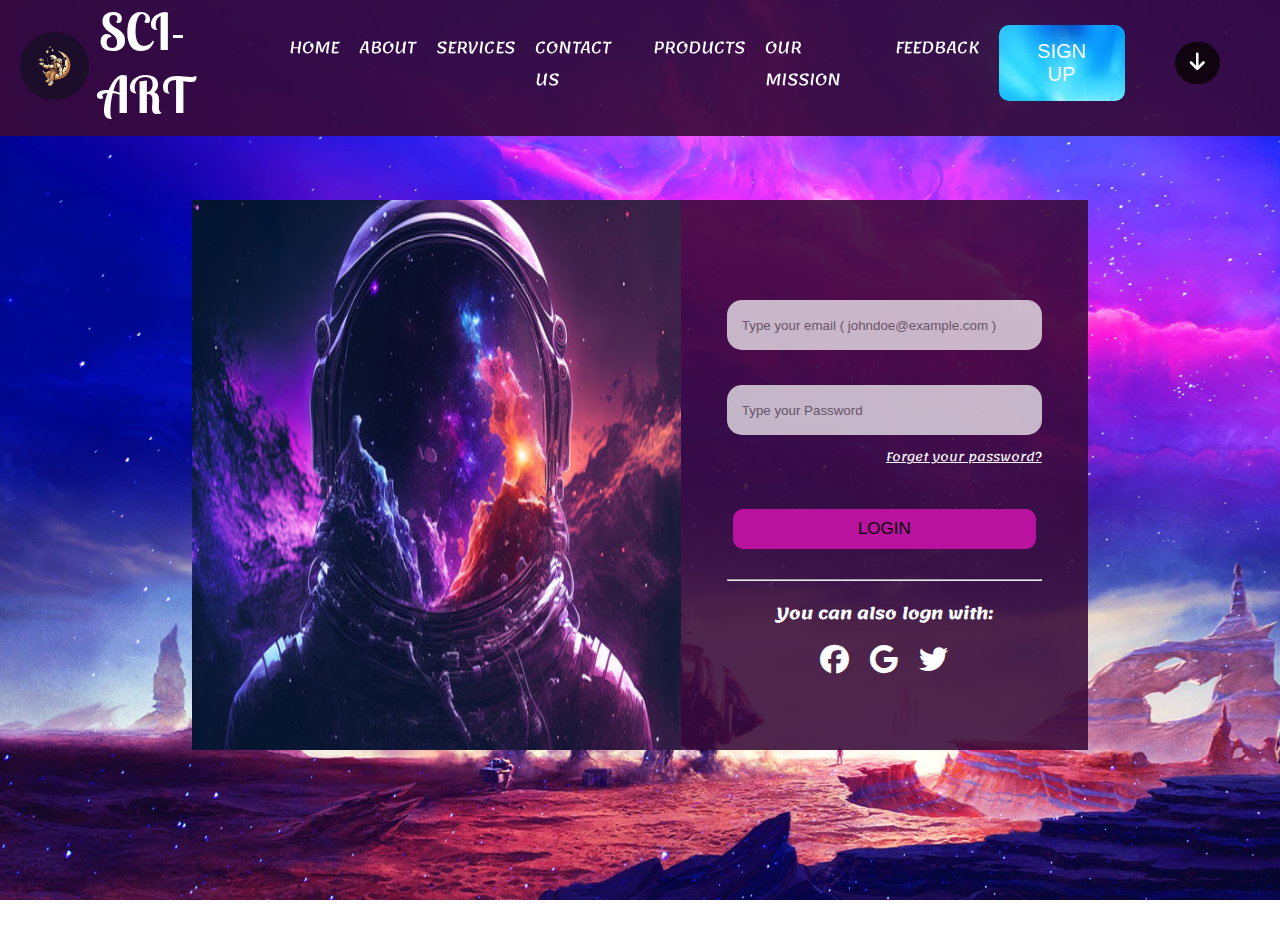
<file: index.html>
<!DOCTYPE html>
<html lang="en">

<head>
    <meta charset="UTF-8">
    <meta name="viewport" content="width=device-width, initial-scale=1.0">
    <title>Document</title>
    <link rel="stylesheet" href="https://cdnjs.cloudflare.com/ajax/libs/font-awesome/6.4.2/css/all.min.css">
    <link rel="preconnect" href="https://fonts.googleapis.com">
    <link rel="preconnect" href="https://fonts.gstatic.com" crossorigin>
    <link
        href="https://fonts.googleapis.com/css2?family=Lemonada&family=Lobster+Two:wght@700&family=Nosifer&display=swap"
        rel="stylesheet">
    <style>
        body {
            padding: 200px 0px 200px 0px;
            margin: 0;
            background-image: url(1327999.jpeg);
            background-repeat: no-repeat;
            background-size: cover;
            background-attachment: fixed;
            font-family: 'Lemonada', cursive;

        }

        .navb {
            /* background: rgba(12, 56, 101, 255); */
            /* background-image: url(dt.jpg); */
            background-repeat: no-repeat;
            background-size: cover;
            padding: 0px 0px 10px 0px;
            display: flex;
            justify-content: space-between;
            margin-bottom: 100px;
            position: fixed;
            top: 0px;
            width: 100%;
            z-index: 5;
            background: rgba(56, 10, 56, 0.915);



        }

        .head {
            display: flex;
            align-items: center;
            margin: 0px 0px 0px 20px;
            width: fit-content;
        }

        .div {
            width: 70px;
            height: 50px;
            margin: 0px 10px 13px 0px;


        }

        .max {
            text-decoration: none;
            color: white;
            /* text-shadow:; */
        }

        .mew {

            width: fit-content;
            display: flex;
            align-items: center;



        }




        .yu {
            width: 100%;
            margin: 0px 0px 0px 0px;
            border-radius: 40px;
        }

        h1 {
            font-size: 50px;
            font-family: 'Lobster Two', sans-serif;
            text-transform: uppercase;
            width: fit-content;
            margin: 0px 0px 0px 0px;
        }

        .navul {
            padding: 0px;
            list-style: none;
            display: flex;
            width: fit-content;



        }

        .navul .navelm {
            margin: 0px 10px;


            width: fit-content;

        }

        .navelm:hover {
            background: rgba(31, 2, 31, 0.547);
            border-radius: 10px;
            padding: 5px 12px;
            text-align: center;
            box-shadow: 7px 7px 2px rgba(0, 0, 0, 0.411);
        }

        .my {
            text-decoration: none;
            color: white;
            font-size: 16px;
            text-transform: uppercase;
            text-align: center;

        }

        .div2 {
            width: fit-content;
            padding: 10px;
            display: flex;
            align-items: center;



        }

        .but {
            margin: 0;
            padding: 15px 25px;
            width: fit-content;
            font-size: 20px;
            font-weight: 200;
            border-radius: 10px;
            border: none;
            /* background: rgba(72, 208, 196, 255); */
            background-image: url(download.jfif);
            color: white;
            display: flex;
        }

        .pd {
            display: flex;
            width: 70%;
            margin: auto;
            position: relative;





        }

        .fh {

            width: 60%;
            height: 550px;



        }

        .im {
            width: 100%;
            height: 550px;
        }

        .sh {

            background-color: rgba(56, 10, 56, 0.886);
            width: 50%;
            height: 550px;
            display: flex;
            align-items: center;



        }

        .form {
            /* background:rgba(71, 2, 55, 0.2); */
            width: fit-content;
            height: 420px;
            padding: 20px;
            margin: auto;
            border-radius: 20px;



        }

        input[type="text"] {
            width: 300px;
            height: 50px;
            margin-top: 35px;
            padding: 0px 0px 0px 15px;
            border-radius: 15px;
            background: white;
            border: none;
            outline-color: rgb(131, 5, 131);

            opacity: 0.7;
        }

        .fp {
            text-align: right;
            margin: 10px 0px 0px 0px;
            text-decoration: none;
            font-size: 12px;

        }

        a {
            color: white;

        }

        .butto {

            width: fit-content;
            margin: 0px auto;

        }

        .ink {
            margin: 40px 0px 0px 0px;
            padding: 10px 125px;
            font-size: 17px;
            border-radius: 10px;
            border: none;
            background: rgb(184, 18, 159);


        }

        hr {
            margin: 30px 0px 0px 0px;
        }

        .also {
            text-align: center;
            color: white;
        }

        .lw {

            font-weight: 900;
        }

        .fa-brands {
            margin: 0px 8px;
            font-size: 29px;

        }

        /* .fa-facebook {
            background: white;
            width: fit-content;
            color: blue;
            border-radius: 50px;
            border: none;
        }

        .fa-google {
            color: rgb(153, 6, 6);
        }

        .fa-twitter {
            color: rgb(59, 144, 255);
        } */

        .mv {
            width: fit-content;
            text-align: center;
            position: relative;
            margin: 0px 50px 0px 50px;
            align-items: center;
            list-style-type: none;
        }

        .navel {
            background: rgb(15, 4, 15);
            padding: 5px 15px;
            border-radius: 50px;
        }

        .fa-arrow-down {
            font-size: 20px;
            font-weight: ;
        }


        .drop {
            background: rgba(128, 0, 128, 0.696);
            width: fit-content;
            list-style: none;
            padding: 0px;
            display: none;
            margin: 0;
            border-radius: 10px;
            text-align: center;
        }

        .drop .li {

            padding: 10px 25px;
            width: fit-content;
            text-align: center;

        }

        .drop li:hover {
            background: rgba(128, 0, 128, 0.852);
            width: fit-content;
        }

        .mv:hover .drop {
            display: block;
            position: absolute;
            top: 35px;
            left: -35px;
        }
    </style>
</head>

<body>
    <nav class="navb">
        <div class="head">
            <div class="div">
                <img src="logo.jpg" alt="" class="yu">
            </div>
            <a href="" class="max">
                <h1>sci-art</h1>
            </a>
        </div>
        <div class="mew">
            <ul class="navul">
                <li class="navelm"><a href="index.html" class="my">home</a></li>
                <li class="navelm"><a href="bizg.html" class="my">about</a></li>
                <li class="navelm"><a href="fcmb.html" class="my">services</a></li>
                <li class="navelm"><a href="d'scodes.html" class="my">contact us</a></li>
                <li class="navelm"><a href="bridge.html" class="my">products</a></li>
                <li class="navelm"><a href="pixelgrade.html" class="my">our mission</a></li>
                <li class="navelm"><a href="Whogohost.html" class="my">feedback</a></li>
            </ul>
            <div class="div2">
                <button class="but">
                    SIGN UP
                </button>
                <div class="mv">
                    <li class="navel"><a href="index.html" class="my"> <i class="fa-solid fa-arrow-down"></i></a></li>
                    <ul class="drop">

                        <li class="li bo"><a href="bizg.html" class="my"> about</a></li>
                        <li class="li"><a href="fcmb.html" class="my">services</a></li>
                        <li class="li"><a href="d'scodes.html" class="my">contact us</a></li>
                        <li class="li"><a href="bridge.html" class="my">products</a></li>
                        <li class="li"><a href="pixelgrade.html" class="my">our mission</a></li>
                        <li class="li"><a href="Whogohost.html" class="my">feedback</a></li>
                    </ul>


                </div>

            </div>
        </div>
    </nav>


    <div class="pd">
        <div class="fh">
            <img src="backgroung concept.jpg" alt="" class="im">

        </div>

        <div class="sh">
            <div class="form">
                <form action="">

                    <input type="text" placeholder="Type your email ( johndoe@example.com )"><br>

                    <input type="text" placeholder="Type your Password"><br>

                    <a href="">
                        <p class="fp">Forget your password?</p>
                    </a>
                    <div class="butto">
                        <button class="ink">
                            LOGIN
                        </button>

                    </div>
                    <hr>
                    <div class="also">
                        <p class="lw">You can also logn with:</p>
                        <i class="fa-brands fa-facebook"></i>
                        <i class="fa-brands fa-google"></i>
                        <i class="fa-brands fa-twitter"></i>

                    </div>

                </form>

            </div>
        </div>
    </div>







</body>

</html>
</file>
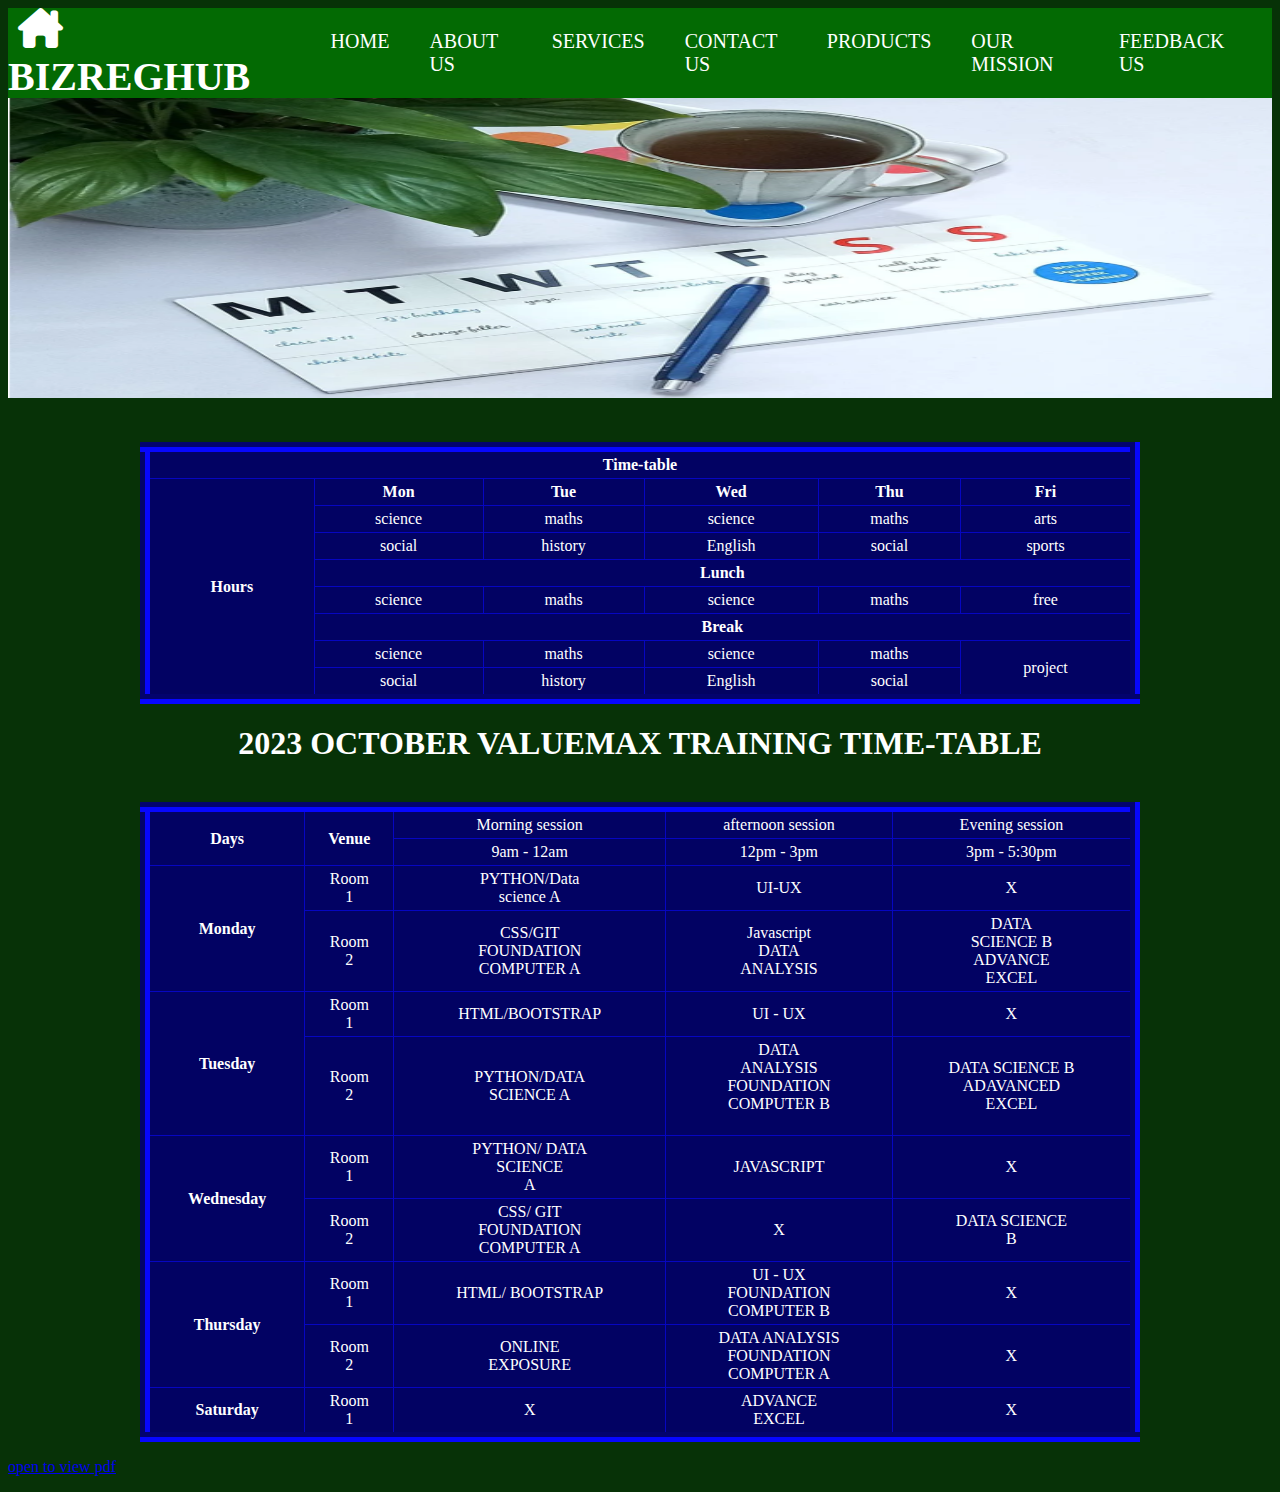
<file: about.html>
<!DOCTYPE html>
<html lang="en">

<head>
    <meta charset="UTF-8">
    <meta name="viewport" content="width=device-width, initial-scale=1.0">
    <title>
        welcome to my webpage
    </title>
    <link rel="stylesheet" href="https://cdnjs.cloudflare.com/ajax/libs/font-awesome/6.4.2/css/all.min.css">
</head>

<body>
    <nav class="nav">
        <h1 id="oo"><a href="index.html"><i class="fa-solid fa-house-chimney"></i>BIZREGHUB</a></h1>
        <ol class="fis">


            <li class="drop"><a href="index.html">HOME</a></li>
            <li class="drop about"><a href="d'scodes.html">ABOUT US</a>
                <ol class="dis">
                    <li><a href="about.html">our histoy</a></li>
                    <li><a href="services.html">management</a></li>
                    <li><a href="contact us.html">public policy</a></li>
                </ol>
            </li>
            <li class="drop"><a href="bridge.html">SERVICES</a></li>
            <li class="drop"><a href="pixelgrade.html">CONTACT US</a></li>
            <li class="drop"><a href="pixelgrade.html">PRODUCTS</a></li>
            <li class="drop"><a href="pixelgrade.html">OUR MISSION</a></li>
            <li class="drop"><a href="Whogohost.html">FEEDBACK US</a></li>






        </ol>
    </nav>

    <img src="about us img.png" alt="IM" width="100%" height="300">
    <style>
        table {
            border-collapse: collapse;
            text-align: center;
            margin: 0px auto;
            border: 10px groove rgb(6, 6, 193);
            background: rgb(2, 2, 99);
            margin-top: 40px;
        }

        #FLAT {
            text-align: center;
        }

        .fa-solid {
            margin: 0px 10px 0px 10px;
        }

        .fa-solid:hover {
            background: rgb(1, 79, 1);
            padding: 8px;

            border-radius: 10px;
        }

        body {
            background: rgb(7, 50, 7);
            color: white;
        }

        #img {
            background: green;
        }

        #oo a {
            text-decoration: none;
            color: white;
            font-size: 40px;

        }

        .drop {
            font-size: 20px;
        }

        .nav {
            display: flex;
            background: rgb(3, 106, 3);
            height: 90px;
            justify-content: space-between;
            align-items: center;
        }

        .nav .fis {
            display: flex;
            


        }

        .nav .fis .drop {
            margin-right: 40px;
            list-style: none;



        }

        .nav a {
            text-decoration: none;
            color: white;


        }

        .dis li {
            list-style: none;
            margin-top: 10px;
        }

        .dis li:hover {
            background: rgb(1, 79, 1);
            padding: 7px 9px;
            border-radius: 10px;

        }

        .dis {
            position: absolute;
            padding: 10px 10px;
            margin: 10px 0px 0px 0px;
            background-color: green;
            border-radius: 10px;
            display: none;
        }

        .drop:hover {
            background: rgb(1, 79, 1);
            padding: 8px;
            border-radius: 10px;
        }

        .about:hover .dis {
            display: block;
        }
    </style>




    <table border="2" cellpadding="4" width="1000" height="70%">
        <tr>
            <th colspan="6">Time-table</th>
        </tr>
        <tr>
            <th rowspan="9">Hours</th>
        </tr>
        <tr>
            <th>Mon</th>
            <th>Tue</th>
            <th>Wed</th>
            <th>Thu</th>
            <th>Fri</th>
        </tr>
        <tr>
            <td>science</td>
            <td>maths</td>
            <td>science</td>
            <td>maths</td>
            <td>arts</td>
        </tr>
        <tr>
            <td>social</td>
            <td>history</td>
            <td>English</td>
            <td>social</td>
            <td>sports</td>
        </tr>
        <tr>
            <th colspan="5">Lunch</th>
        </tr>
        <tr>
            <td>science</td>
            <td>maths</td>
            <td>science</td>
            <td>maths</td>
            <td>free</td>
        </tr>
        <tr>
            <th colspan="5">Break</th>
        </tr>
        <tr>
            <td>science</td>
            <td>maths</td>
            <td>science</td>
            <td>maths</td>
            <td rowspan="2">project</td>

        </tr>
        <tr>
            <td>social</td>
            <td>history</td>
            <td>English</td>
            <td>social</td>
        </tr>



    </table>


    <h1 id="FLAT">2023 OCTOBER VALUEMAX TRAINING TIME-TABLE</h1>




    <table border="2" cellpadding="4" width="1000" height="70%">
        <tr>
            <th rowspan="2">Days</th>
            <th rowspan="2">Venue</td>
            <td>Morning session</td>
            <td>afternoon session</td>
            <td>Evening session</td>

        </tr>
        <tr>
            <td>9am - 12am</td>
            <td>12pm - 3pm</td>
            <td>3pm - 5:30pm</td>
        </tr>
        <tr>
            <th rowspan="2">Monday</th>
            <td>Room <br>1</td>
            <td>PYTHON/Data <br> science A</td>
            <td>UI-UX</td>
            <td>X</td>
        </tr>
        <tr>
            <td>Room <br>2</td>
            <td>CSS/GIT <br>FOUNDATION <BR>COMPUTER A</BR></td>
            <td>Javascript <br>DATA <br>ANALYSIS</td>
            <td>DATA <BR> SCIENCE B</BR>ADVANCE <BR>EXCEL</BR></td>
        </tr>
        <tr>
            <th rowspan="2">Tuesday</th>
            <td>Room <br>1</td>
            <td>HTML/BOOTSTRAP</td>
            <td>UI - UX</td>
            <td>X</td>
        </tr>
        <tr>
            <td>Room <br> 2</td>
            <td>PYTHON/DATA <BR>SCIENCE A</BR></td>
            <td>DATA <BR>ANALYSIS <BR>FOUNDATION <BR>COMPUTER B</BR></BR></td>
            <td>DATA SCIENCE B <BR> ADAVANCED <BR>EXCEL</BR></td>
        </tr>
        <tr>
            <th rowspan="2">Wednesday</th>
            <td>Room <br> 1</td>
            <td>PYTHON/ DATA <br> SCIENCE <br> A </td>
            <td>JAVASCRIPT</td>
            <td>X</td>
        </tr>
        <tr>
            <td>Room <br> 2</td>
            <td>CSS/ GIT <br>FOUNDATION <br>COMPUTER A</td>
            <td>X</td>
            <td>DATA SCIENCE <br> B</td>

        </tr>
        <tr>
            <th rowspan="2">Thursday</th>
            <td>Room <br> 1</td>
            <td>HTML/ BOOTSTRAP</td>
            <td>UI - UX <br> FOUNDATION <br> COMPUTER B</td>
            <td>X</td>
        </tr>
        <tr>
            <td>Room <br>2</td>
            <td>ONLINE <br> EXPOSURE</td>
            <td>DATA ANALYSIS <br> FOUNDATION <br> COMPUTER A</td>
            <td>X</td>
        </tr>
        <tr>
            <th>Saturday</th>
            <td>Room <br> 1</td>
            <td>X</td>
            <td>ADVANCE <br> EXCEL</td>
            <td>X</td>
        </tr>


    </table>
    <p><a href="BEE 2.pdf">open to view pdf</a></p>
</body>

</html>
</file>
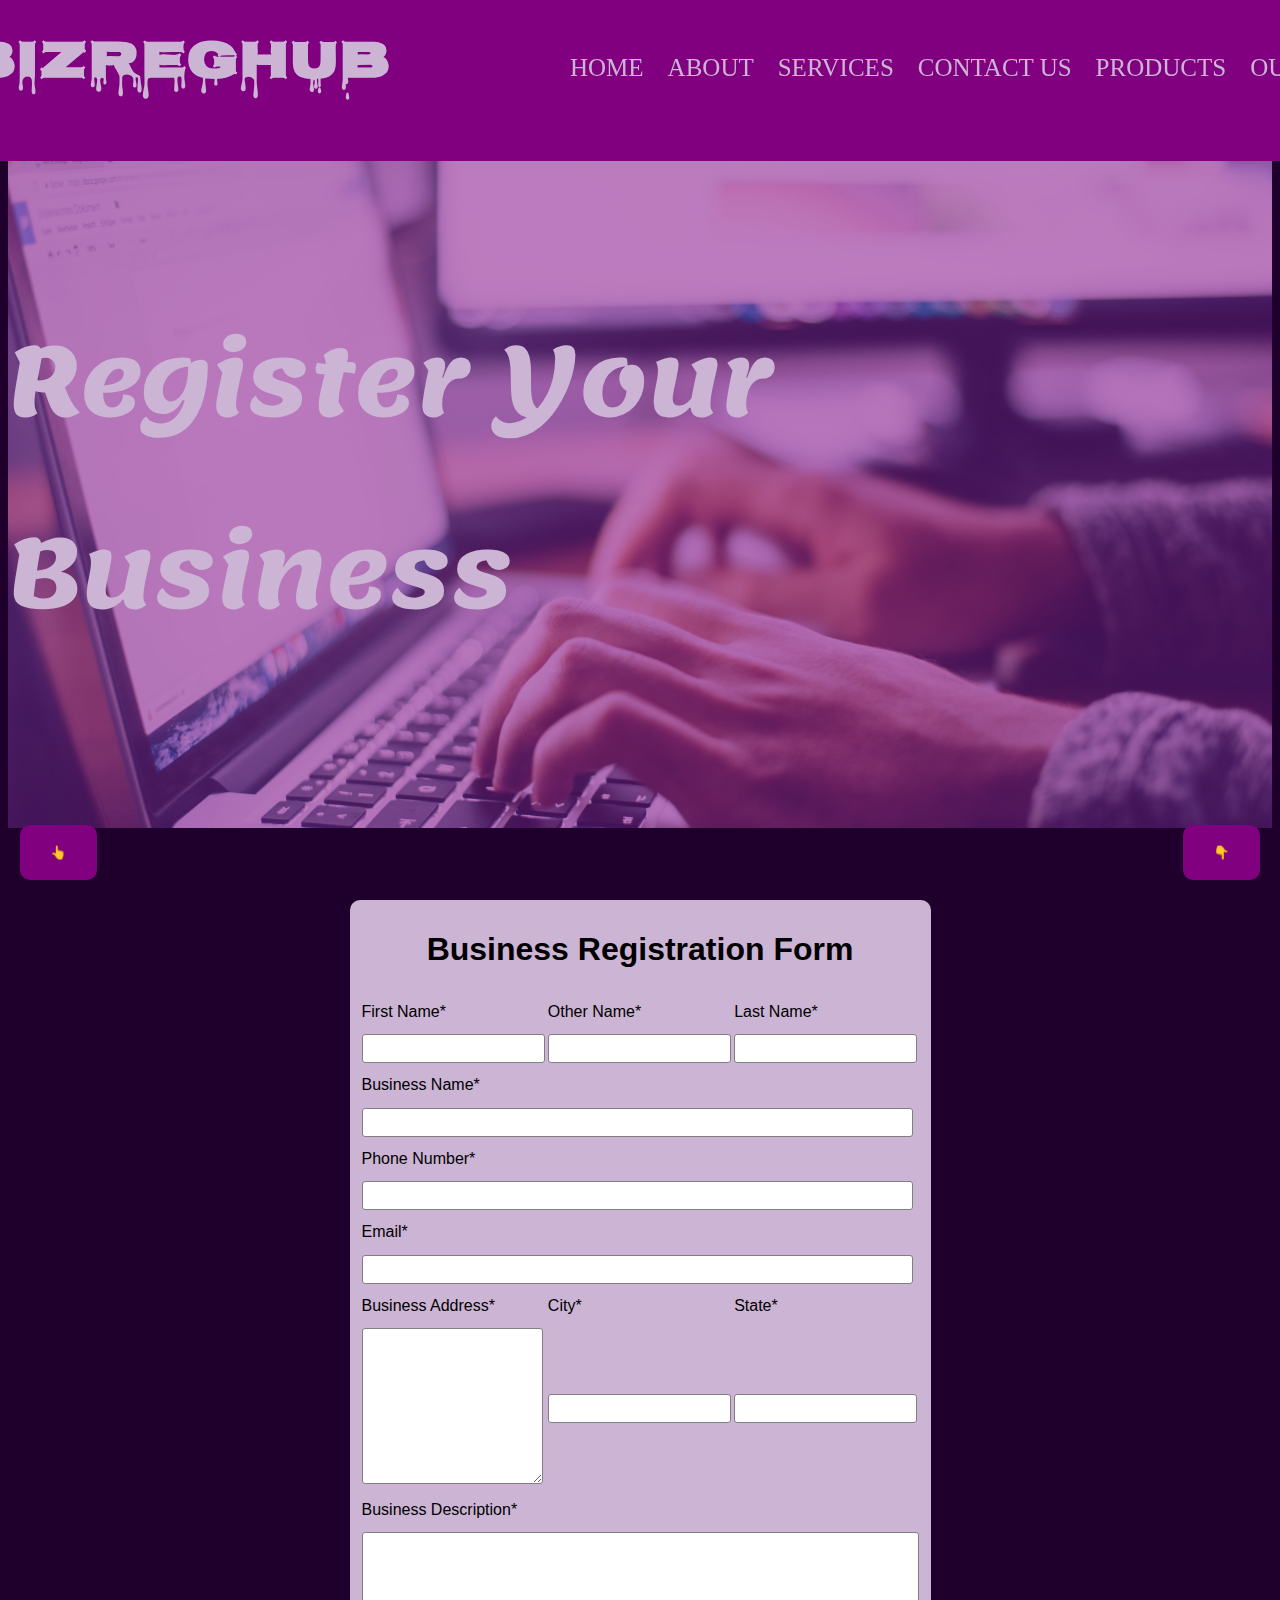
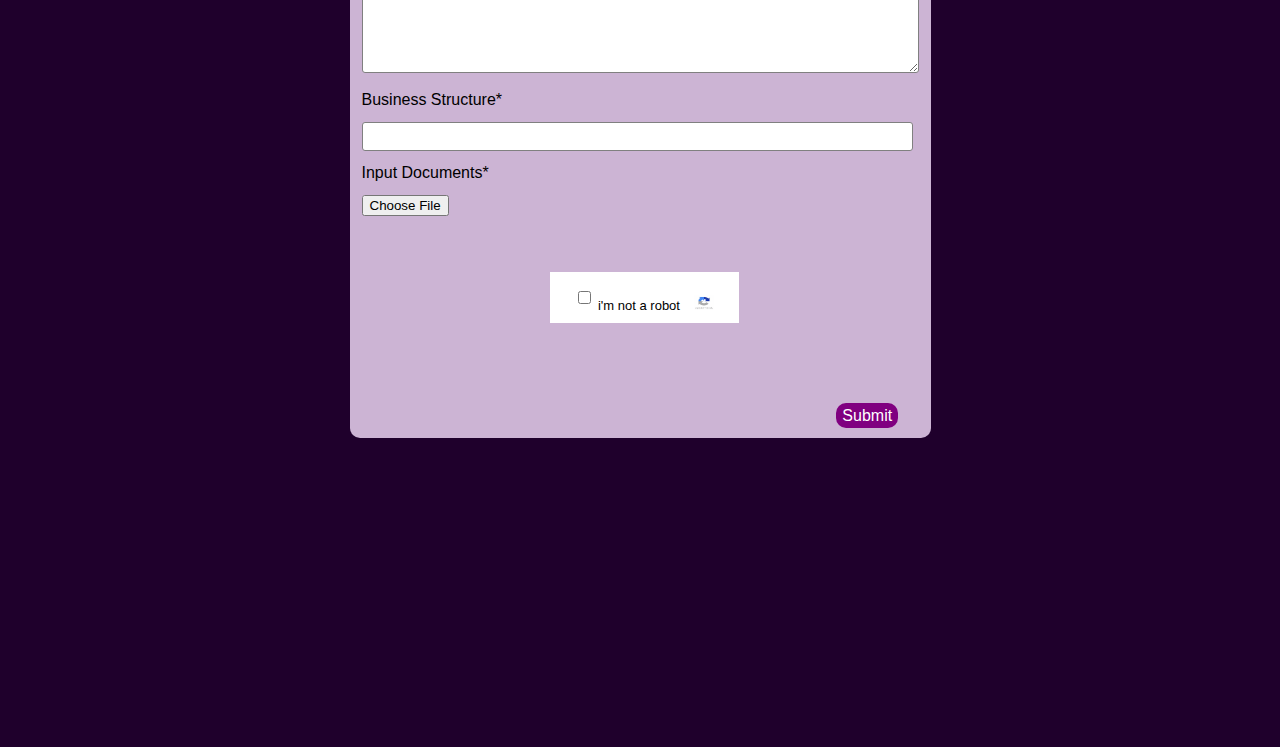
<file: bizg.html>
<!DOCTYPE html>
<html lang="en">
<head>
    <meta charset="UTF-8">
    <meta name="viewport" content="width=device-width, initial-scale=1.0">
    <title>business registration form</title>
    <link rel="stylesheet" href="form.css">
    <link rel="preconnect" href="https://fonts.googleapis.com">
    <link rel="preconnect" href="https://fonts.gstatic.com" crossorigin>
    <link href="https://fonts.googleapis.com/css2?family=Lemonada&family=Nosifer&display=swap" rel="stylesheet">

    <link rel="stylesheet" href="https://cdnjs.cloudflare.com/ajax/libs/font-awesome/6.4.2/css/all.min.css">
    
</head>
<body>
    <div id="head">
        <h1 id="oU"><a href="index.html" id="fl"><i class="fa-solid fa-house-chimney"></i>BIZREGHUB</a></h1>
        <nav id="lado">
            <ul>
                <a href="index.html" id="sl"><li>HOME</li></a>
                <a href="bizg.html" id="sl"><li>ABOUT</li></a>
                <a href="fcmb.html" id="sl"><li>SERVICES</li></a>
                <a href="d'scodes.html" id="sl"><li>CONTACT US</li></a>
                <a href="bridge.html" id="sl"><li>PRODUCTS</li></a>
                <a href="pixelgrade.html" id="sl"><li>OUR MISSION</li></a>
                <a href="Whogohost.html" id="sl"><li>FEEDBACK</li></a>
            </ul>
        </nav>
       
        
    </div>
    <button class="yh">
        👆
    </button>
    <button class=" mn">
        👇
    </button>
    <div class="fd">
        <div class="image-overlay"><h1 id="ok">Register Your Business</h1></div>
        

    </div><br><br><br><br>
    <div class="sd">
        <h1 id="oo">Business Registration Form</h1>
            <table>
                <tr>
                    <td><label for="">First Name*</label></td>
                    <td><label for="">Other Name*</label></td>
                    <td><label for="">Last Name*</label></td>
                </tr>
                <tr>
                    <td><input type="name"></td>
                    <td><input type="name"></td>
                    <td><input type="name"></td>
                </tr>
                <tr>
                    <td><label for="">Business Name*</label></td>
                </tr>
                <tr>
                    <td colspan="3"><input type="text"  class="bn"></td>
                </tr>
                <tr>
                    <td><label for="">Phone Number*</label></td>
                </tr>
                <tr>
                    <td colspan="3"><input type="number" class="bn"></td>
                </tr>
                <tr>
                    <td><label for="">Email*</label></td>
                </tr>
                <tr>
                    <td colspan="3"><input type="email" class="bn"></td>
                </tr>
                <tr>
                    <td><label for="">Business Address*</label></td>
                    <td><label for="">City*</label></td>
                    <td><label for="">State*</label></td>
                </tr>
                <tr>
                    <td><textarea name="" id="" cols="20" rows="10"></textarea></td>
                    <td><input type="text"></td>
                    <td><input type="text"></td>
                </tr>
                <tr>
                    <td><label for="">Business Description*</label></td>
                </tr>
                <tr>
                    <td colspan="3"><textarea name="" id="" cols="67.5" rows="9"></textarea></td>
                </tr>
                <tr>
                    <td>Business Structure*</td>
                </tr>
                <tr>
                    <td colspan="3"><input type="text" class="bn"></td>
                </tr>
                <tr>
                    <td>Input Documents*</td>
                </tr>
                <tr>
                    <td><input type="file"></td>
                </tr>
            </table>
            <div id="cap"><input type="checkbox">
                <label for="">i'm not a robot &nbsp;&nbsp;&nbsp;<img src="capt.jfif" alt="" id="nora"></label>
            </div>
            <input type="submit">
    </div>
   
</body>
</html>
</file>
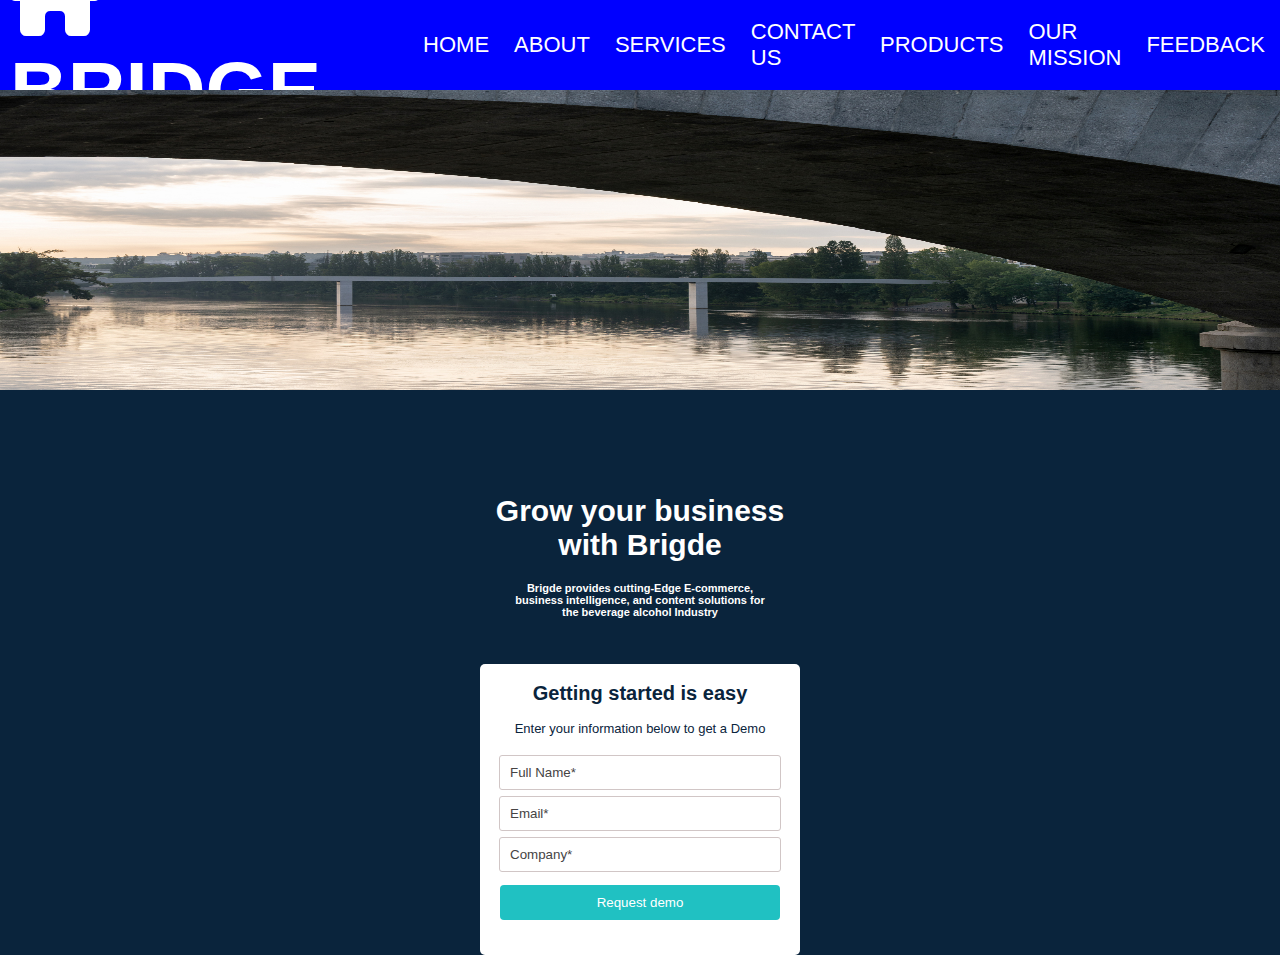
<file: bridge.html>
<!DOCTYPE html>
<html lang="en">
<head>
    <meta charset="UTF-8">
    <meta name="viewport" content="width=device-width, initial-scale=1.0">
    <title>bridge</title>
    <link rel="stylesheet" href="https://cdnjs.cloudflare.com/ajax/libs/font-awesome/6.4.2/css/all.min.css">
    <style>
        body{
            padding: 0px 0px 0px 0px;
            margin: 0px;
            background:rgba(10, 36, 60, 255);
            font-family: 'Lucida Sans', 'Lucida Sans Regular', 'Lucida Grande', 'Lucida Sans Unicode', Geneva, Verdana, sans-serif;
        }
        nav{
            background: blue;
            width: 100%;
            height: 50px;
            margin: 0px 0px 0px 0px;
            display: flex;
            justify-content: space-between;
            align-items: center;
            padding: 20px 10px ;
            
        }
        nav ul{
            display: flex;
            justify-content: center;
            align-items: center;
            margin: 0px 20px;
            
        }
        nav ul li{
            list-style-type: none;
            padding: 0px 5px;
            margin: 0px 0px 0px 15px;
            
            
        }
        #max{
            color: white;
            text-decoration: none;
            font-size: 22px;
            text-transform: uppercase;
        }
        #max:hover{
            background: rgb(4, 4, 216);
            padding: 10px 20px 10px 20px;
            border-radius: 13px;
            box-shadow: 9px 9px 10px  rgb(3, 3, 135);
        }
        #nora{
            color: white;
            margin: 0px;
            text-decoration: none;
            font-size: 40px;
        }
        .fa-solid{
            margin: 0px 9px 0px 0px;
        }
        .fa-solid:hover{
            background: rgb(4, 4, 216);
            padding: 7px 10px;
            border-radius: 13px;
            box-shadow: 9px 9px 10px  rgb(3, 3, 135);
        }
           /* mado nav\ */
  




           /* DIV SECTION ID=MAN */

        #man{
            margin: 0px auto;
            margin-top: 100px;
            text-align: center;
            /* background: red; */
            width: 300px;
            height: 170px;
            background: rgb(10, 36, 60, 255);

        }
        #wom{
            margin: 0px auto;
            text-align: center;
            background: white;
            width: 300px;
            height: 270px;
            padding: 1px 10px 20px 10px;
            border-radius: 5px;

        }
        #fish{
            border: none;

            width: 270px;
        border: 1px solid rgb(209, 198, 198);
        border-radius: 3px;
        margin: 6px 0px 0px 0px;

            padding: 9px 0px 9px 10px;
            outline-color: grey;
        }
        #full{
            width: 280px;
            border: none;
            background: rgba(32, 193, 194, 255);
            padding: 10px 0px 10px 0px;
            margin: 13px 0px 0px 0px;
            border-radius: 4px;
            color: white;
            
        }
        h2{
            color: rgba(10, 36, 60, 255);
            font-size: 20px;
        }
        p{
            color: rgba(10, 36, 60, 255);
            font-family: 'Lucida Sans', 'Lucida Sans Regular', 'Lucida Grande', 'Lucida Sans Unicode', Geneva, Verdana, sans-serif;
            font-size: 13px;
        }
        #u{
            font-size: 30px;
            text-align: center;
            color: white;
        }
        #p{
            font-size: 11px;
            text-align: center;
            color: white;
            
        }
        ::placeholder{
            color: rgb(70, 68, 68);
        }
    </style>
</head>
<body>
    <nav>
       <a href="index.html" id="nora"><h1> <i class="fa-solid fa-house-chimney"></i>BRIDGE</h1></a>
        <ul>
            <a href="index.html" id="max"><li>home</li></a>
            <a href="bizg.html" id="max"><li>about</li></a>
            <a href="fcmb.html" id="max"><li>services</li></a>
            <a href="d'scodes.html" id="max"><li>contact us</li></a>
            <a href="bridge.html" id="max"><li>products</a>
            <a href="pixelgrade.html" id="max"><li>our mission</li></a>
            <a href="Whogohost.html" id="max"><li>feedback</li></a>
            
        </ul>
    </nav>
    <img src="bridge.jpg" alt="" height="300" width="100%">
    
    <div id="man">  
        <h1 id="u">Grow your business <br> with Brigde</h1>
        <h5 id="p">Brigde provides cutting-Edge E-commerce,<br> 
             business intelligence, and content solutions for <br> the beverage
         alcohol Industry</h5>
    </div>
     
    <div id="wom">
        <form action="">
        <h2>Getting started is easy</h2>
    
        <p>Enter your information below to get a Demo</p>
    
            <input type="text" name="name" placeholder="Full Name*" id="fish">
            <input type="text" placeholder="Email*" id="fish">
            <input type="text" placeholder="Company*" id="fish">
            <input type="submit" value="Request demo" id="full">
        </form>
    </div>
</body>
</html>
</file>
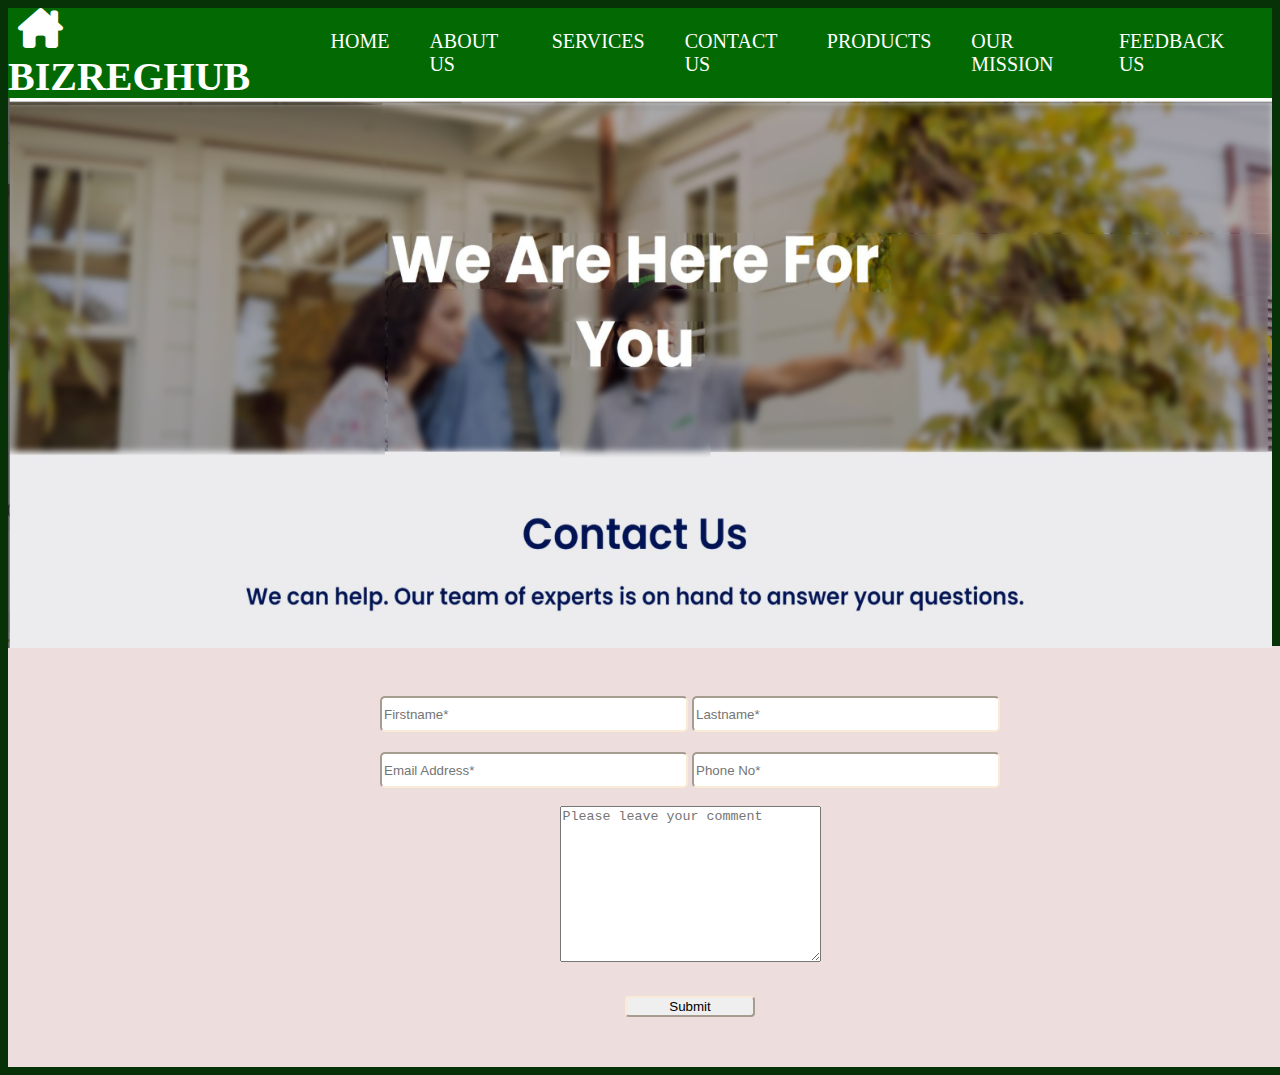
<file: contact us.html>
<!DOCTYPE html>
<html lang="en">

<head>
    <meta charset="UTF-8">
    <meta name="viewport" content="width=device-width, initial-scale=1.0">
    <title>Document</title>
    <link rel="stylesheet" href="https://cdnjs.cloudflare.com/ajax/libs/font-awesome/6.4.2/css/all.min.css">
    <style>
        .fa-solid {
            margin: 0px 10px 0px 10px;
        }

        .fa-solid:hover {
            background: rgb(1, 79, 1);
            padding: 8px;

            border-radius: 10px;
        }

        body {
            background: rgb(7, 50, 7);
            color: white;
            padding: 0px;
        }

        #img {
            background: green;
        }

        #oo a {
            text-decoration: none;
            color: white;
            font-size: 40px;

        }

        .drop {
            font-size: 20px;
        }

        .nav {
            display: flex;
            background: rgb(3, 106, 3);
            height: 90px;
            justify-content: space-between;
            align-items: center;
        }

        .nav .fis {
            display: flex;
            list-style: ;


        }

        .nav .fis .drop {
            margin-right: 40px;
            list-style: none;



        }

        .nav a {
            text-decoration: none;
            color: white;


        }

        .dis li {
            list-style: none;
            margin-top: 10px;
        }

        .dis li:hover {
            background: rgb(1, 79, 1);
            padding: 7px 9px;
            border-radius: 10px;

        }

        .dis {
            position: absolute;
            padding: 10px 10px;
            margin: 10px 0px 0px 0px;
            background-color: green;
            border-radius: 10px;
            display: none;
        }

        .drop:hover {
            background: rgb(1, 79, 1);
            padding: 8px;
            border-radius: 10px;
        }

        .about:hover .dis {
            display: block;
        }

        div {
            background: rgb(237, 221, 221);
            width: 100%;
            margin-top: -60px;
            padding: 50px 50px 50px 50px;
            text-align: center;
        }

        #we {
            margin-top: 20px;
        }

        #mhm {
            margin-top: 30px;
            text-align: center;
            width: 130px;
            height: ;
            border-radius: 4px;
            border-color: antiquewhite;
        }

        .yo {
            width: 300px;
            height: 30px;
            border-radius: 5px;
            border-color: antiquewhite;
            outline-color: rgb(189, 184, 184);
        }

        .ye {
            width: 500px;
            height: 100px;
            text-align: center;
        }

        ol {
            text-decoration: none;
        }

        pl {
            margin-top: 10px;
        }
    </style>
</head>

<body>
    <nav class="nav">
        <h1 id="oo"><a href="index.html"><i class="fa-solid fa-house-chimney"></i>BIZREGHUB</a></h1>
        <ol class="fis">


            <li class="drop"><a href="index.html">HOME</a></li>
            <li class="drop about"><a href="d'scodes.html">ABOUT US</a>
                <ol class="dis">
                    <li><a href="about.html">our histoy</a></li>
                    <li><a href="services.html">management</a></li>
                    <li><a href="contact us.html">public policy</a></li>
                </ol>
            </li>
            <li class="drop"><a href="bridge.html">SERVICES</a></li>
            <li class="drop"><a href="pixelgrade.html">CONTACT US</a></li>
            <li class="drop"><a href="pixelgrade.html">PRODUCTS</a></li>
            <li class="drop"><a href="pixelgrade.html">OUR MISSION</a></li>
            <li class="drop"><a href="Whogohost.html">FEEDBACK US</a></li>






        </ol>
    </nav>


    <img src="contact us img.png" alt="" width="100%" height="550"><br><br><br><br>

    <div>
        <form action="">
            <input type="text" placeholder="Firstname*" class="yo">
            <input type="text" placeholder="Lastname*" class="yo"><br>
            <input type="text" placeholder="Email Address*" id="we" class="yo"> <input type="text"
                placeholder="Phone No*" id="we" class="yo"> <br><br>
            <textarea name="" id="pl" cols="30" rows="10" placeholder="Please leave your comment"></textarea><br>
            <input type="submit" id="mhm">
        </form>
    </div>

</body>

</html>
</file>
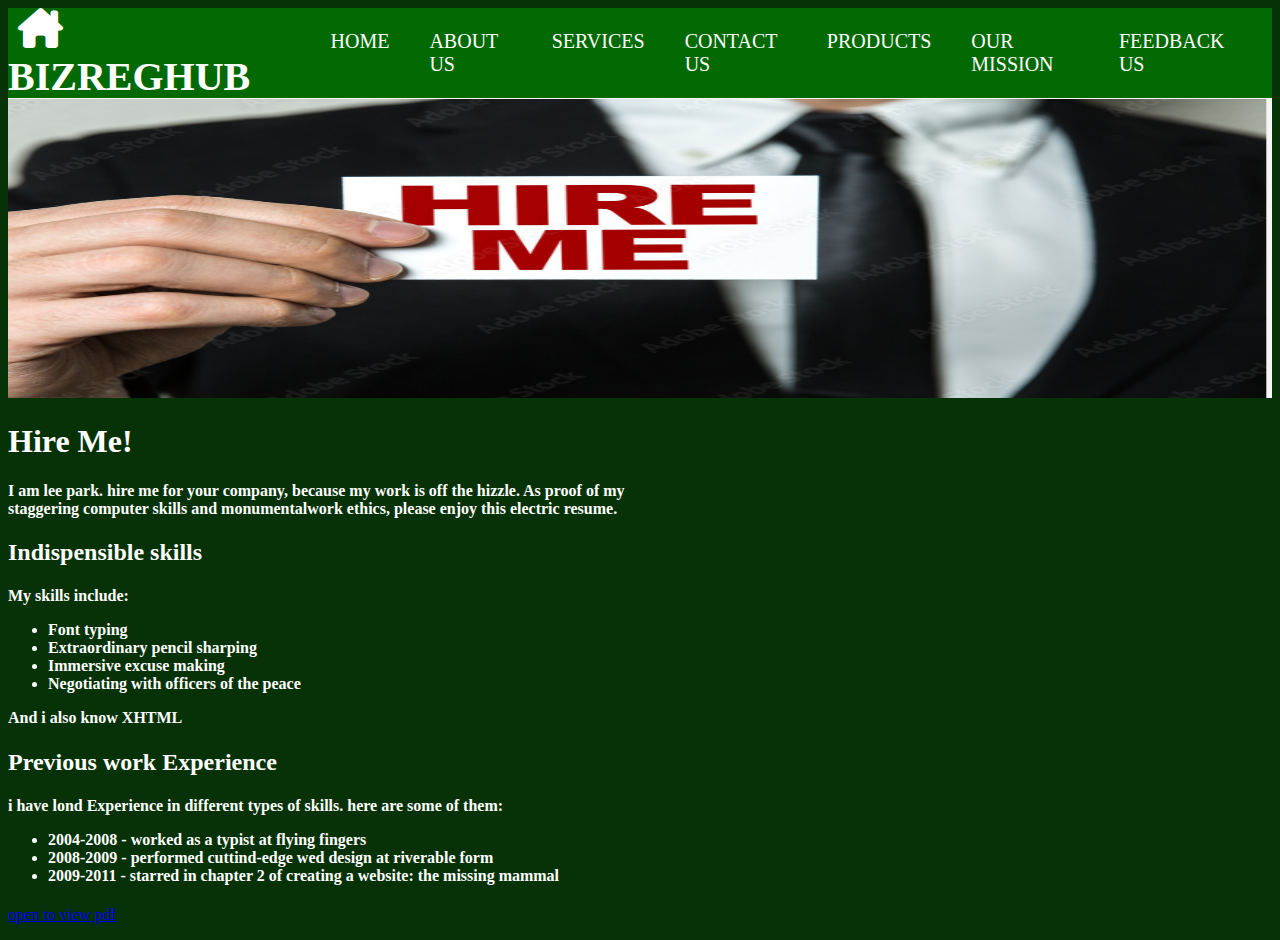
<file: d'scodes.html>
<!DOCTYPE html>
<html lang="en">

<head>
    <meta charset="UTF-8">
    <meta name="viewport" content="width=device-width, initial-scale=1.0">
    <title>
        welcome to my webpage

    </title>
    <link rel="stylesheet" href="https://cdnjs.cloudflare.com/ajax/libs/font-awesome/6.4.2/css/all.min.css">
</head>

<body>

    <nav class="nav">
        <h1 id="oo"><a href="index.html"><i class="fa-solid fa-house-chimney"></i>BIZREGHUB</a></h1>
        <ol class="fis">


            <li class="drop"><a href="index.html">HOME</a></li>
            <li class="drop about"><a href="d'scodes.html">ABOUT US</a>
                <ol class="dis">
                    <li><a href="about.html">our histoy</a></li>
                    <li><a href="services.html">management</a></li>
                    <li><a href="contact us.html">public policy</a></li>
                </ol>
            </li>
            <li class="drop"><a href="bridge.html">SERVICES</a></li>
            <li class="drop"><a href="pixelgrade.html">CONTACT US</a></li>
            <li class="drop"><a href="pixelgrade.html">PRODUCTS</a></li>
            <li class="drop"><a href="pixelgrade.html">OUR MISSION</a></li>
            <li class="drop"><a href="Whogohost.html">FEEDBACK US</a></li>






        </ol>
    </nav>


    <style>
        .fa-solid {
            margin: 0px 10px 0px 10px;
        }

        .fa-solid:hover {
            background: rgb(1, 79, 1);
            padding: 8px;

            border-radius: 10px;
        }

        body {
            background: rgb(7, 50, 7);
            color: white;
        }

        #img {
            background: green;
        }

        #oo a {
            text-decoration: none;
            color: white;
            font-size: 40px;

        }

        .drop {
            font-size: 20px;
        }

        .nav {
            display: flex;
            background: rgb(3, 106, 3);
            height: 90px;
            justify-content: space-between;
            align-items: center;
        }

        .nav .fis {
            display: flex;
            list-style: ;


        }

        .nav .fis .drop {
            margin-right: 40px;
            list-style: none;



        }

        .nav a {
            text-decoration: none;
            color: white;


        }

        .dis li {
            list-style: none;
            margin-top: 10px;
        }

        .dis li:hover {
            background: rgb(1, 79, 1);
            padding: 7px 9px;
            border-radius: 10px;

        }

        .dis {
            position: absolute;
            padding: 10px 10px;
            margin: 10px 0px 0px 0px;
            background-color: green;
            border-radius: 10px;
            display: none;
        }

        .drop:hover {
            background: rgb(1, 79, 1);
            padding: 8px;
            border-radius: 10px;
        }

        .about:hover .dis {
            display: block;

        }




       
    </style>
    <img src="home img.png" alt="IM" width="100%" height="300">
    <p>

    <h1>Hire Me!</h1>
    <h4>I am lee park. hire me for your company, because my work is off the hizzle. As proof of my <br>staggering
        computer skills and monumentalwork ethics, please enjoy this electric resume.

    </h4>

    <h2>Indispensible skills</h2>
    <h4>
        My skills include:
        <ul>
            <li>Font typing</li>
            <li>Extraordinary pencil sharping</li>
            <li>Immersive excuse making</li>
            <li>Negotiating with officers of the peace</li>
        </ul>
        And i also know XHTML
    </h4>

    <h2>Previous work Experience</h2>
    <h4>
        i have lond Experience in different types of skills. here are some of them:
        <ul>
            <li>2004-2008 - worked as a typist at flying fingers</li>
            <li>2008-2009 - performed cuttind-edge wed design at riverable form</li>
            <li>2009-2011 - starred in chapter 2 of creating a website: the missing mammal</li>
        </ul>
    </h4>
    </p>
    <p><a href="BEE 2.pdf">open to view pdf</a></p>
</body>

</html>
</file>
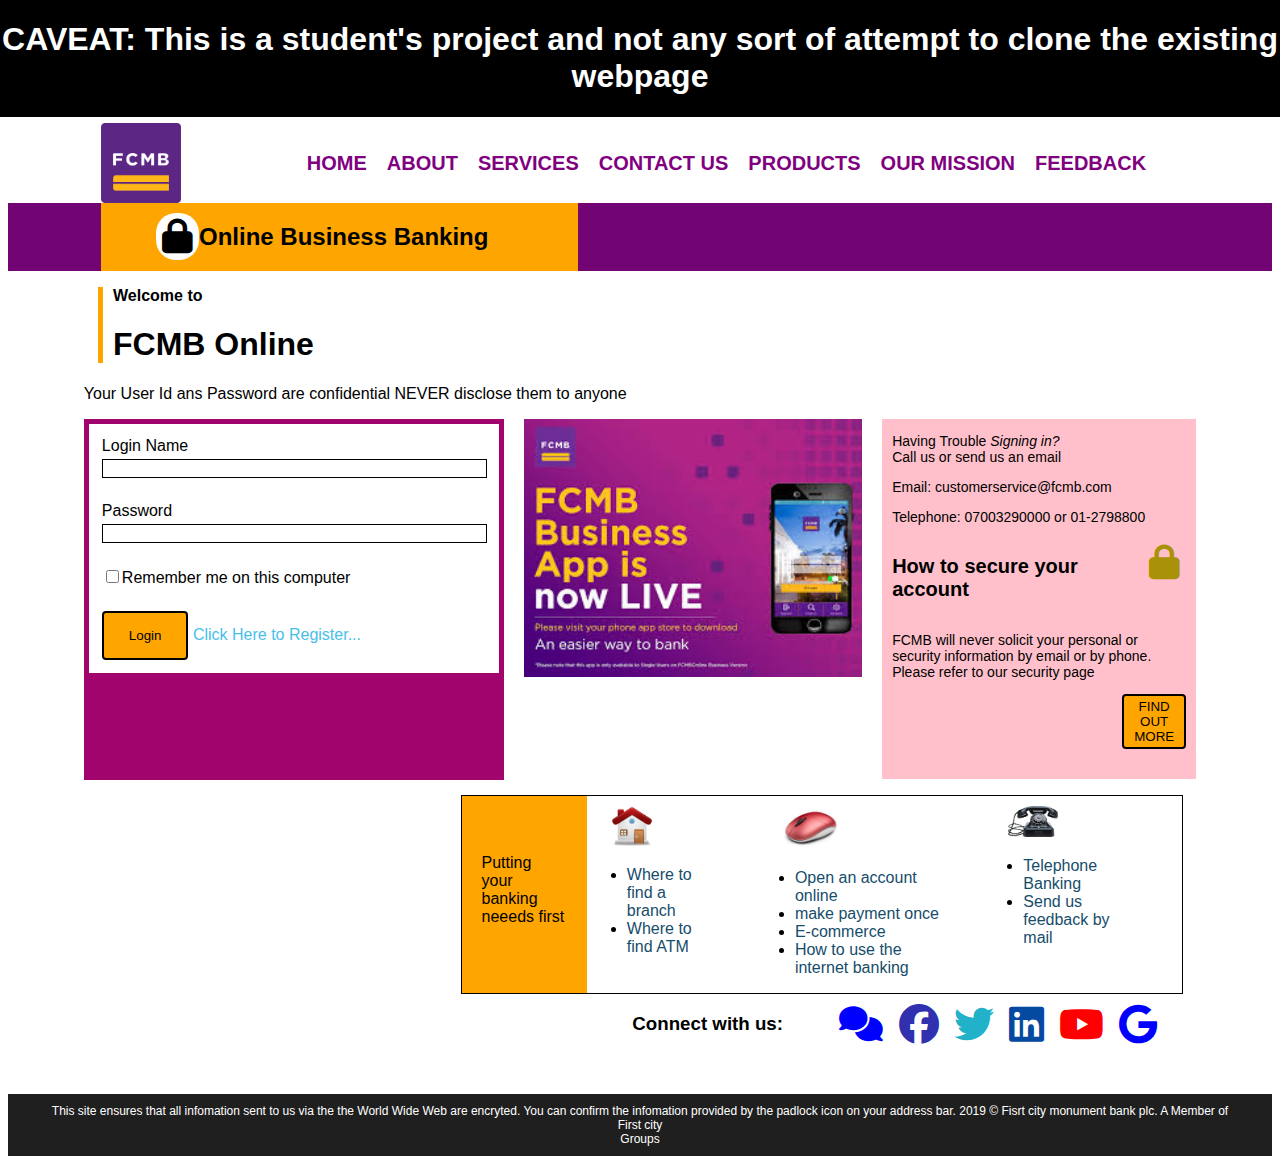
<file: fcmb.html>
<!DOCTYPE html>
<html lang="en">

<head>
    <meta charset="UTF-8">
    <meta name="viewport" content="width=device-width, initial-scale=1.0">
    <title>FCMB</title>
    <link rel="stylesheet" href="style.css">
    <link rel="stylesheet" href="https://cdnjs.cloudflare.com/ajax/libs/font-awesome/6.4.2/css/all.min.css">
    <link rel="stylesheet" href="https://cdn.jsdelivr.net/npm/bootstrap-icons@1.11.1/font/bootstrap-icons.css">
</head>

<body>
    <div class="max">
        <h1 class="toe"> CAVEAT: This is a student's project and not any sort of attempt to clone the existing webpage

        </h1>
    </div>
    <nav class="nav">
        <div class="imgdiv">
            <img src="FCMB_Logo.png" alt="" class="FCLogo">
        </div>
        <ul class="lidiv">
            <li class="li-s"><a href="index.html" class="link">home</a></li>
            <li class="li-s"><a href="bizg.html" class="link">about</a></li>
            <li class="li-s"><a href="fcmb.html" class="link">services</a></li>
            <li class="li-s"><a href="d'scodes.html" class="link">contact us</a></li>
            <li class="li-s"><a href="bridge.html" class="link">products</a></li>
            <li class="li-s"><a href="pixelgrade.html" class="link">our mission</a></li>
            <li class="li-s"><a href="Whogohost.html" class="link">feedback</a></li>

        </ul>
    </nav>
    <div class="body">
        <div class="in">
            <i class="fa-solid fa-lock"></i>
            <h2 class="mk">Online Business Banking</h2>
        </div>

    </div>
    <div class="ol">
        <p class="wt">Welcome to </p>
        <h1>FCMB Online</h1>


    </div>
    <div class="main">
        <p class="ot">Your User Id ans Password are confidential NEVER disclose them to anyone</p>
        <div class="boxs">
            <div class="form">
                <table>
                    <tr>
                        <td>Login Name</td>
                    </tr>
                    <tr>
                        <td colspan="2"><input type="text"></td>
                        <td></td>
                    </tr>
                    <tr>
                        <td>Password</td>
                    </tr>
                    <tr>
                        <td colspan="2"><input type="text"></td>
                        <td></td>
                    </tr>
                    <tr>
                        <td colspan="2"><input type="checkbox">Remember me on this computer</td>
                        <td></td>
                    </tr>
                    <tr>
                        <td colspan="2"><button class="bt">Login</button> <a href="" class="link2">Click Here to
                                Register...</a></td>
                        <td></td>

                    </tr>
                </table>
            </div>
            <div class="image">
                <img src="FCMB-APP.jpg" alt="" class="fc-app">

            </div><br><br><br><br>
            <br><br>

            <div class="wo">
                <p>Having Trouble <i>Signing in?</i><br>
                    Call us or send us an email</p>

                <p>
                    Email: customerservice@fcmb.com
                </p>

                <p>
                    Telephone: 07003290000 or 01-2798800
                </p>

                <div class="lock">
                    <h2 class="nk">
                        How to secure your account
                    </h2> <i class="fa-solid fa-lock map"></i>
                </div>


                <p>
                    FCMB will never solicit your personal or security information by
                    email or by phone. Please refer to our security page
                </p>

                <button class="bu">
                    FIND OUT MORE
                </button>

            </div>




        </div>

    </div> <br><br><br><br><br>

    <div class="row">
        <div class="mae">
            <div class="marko">
                <p class="p9">
                    Putting your banking neeeds first
                </p>
            </div>
            <div class="mark">
                <div class="mut"><img src="house icon.jfif" alt="" class="kat"></div>
                <ul>
                    <li><a href="" class="bot">Where to find a branch</a></li>
                    <li><a href="" class="bot">Where to find ATM</a></li>
                </ul>
            </div>
            <div class="mar">
                <div class="mut rat"><img src="mouse icon.jfif" alt="" class="kat"></div>
                <ul>
                    <li><a href="" class="bot">Open an account online</a></li>
                    <li><a href="" class="bot">make payment once</a></li>
                    <li><a href="" class="bot">E-commerce</a></li>
                    <li><a href="" class="bot">How to use the internet banking</a></li>
                </ul>
            </div>
            <div class="ma">
                <div class="mut rot"><img src="tele icon.jfif" alt="" class="kat"></div>
                <ul>
                    <li><a href="" class="bot">Telephone Banking</a></li>
                    <li><a href="" class="bot">Send us feedback by mail</a></li>
                </ul>
            </div>
        </div>
    </div>
    <div class="icon">
        <div class="ics">
            <h3>Connect with us:</h3>
            <i class="fa-solid fa-comments"></i>
            <i class="fa-brands fa-facebook"></i>
            <i class="fa-brands fa-twitter"></i>
            <i class="fa-brands fa-linkedin"></i>
            <i class="fa-brands fa-youtube"></i>
            <i class="fa-brands fa-google"></i>
        </div>
    </div>

    <div class="down">
        <div class="info">
            This site ensures that all infomation sent to us via the the World Wide Web are encryted. You can confirm
            the infomation provided by the padlock icon on your address bar. 2019 &copy; Fisrt city monument bank plc. A
            Member of First city <br>Groups
        </div>
    </div>
</body>

</html>
</file>
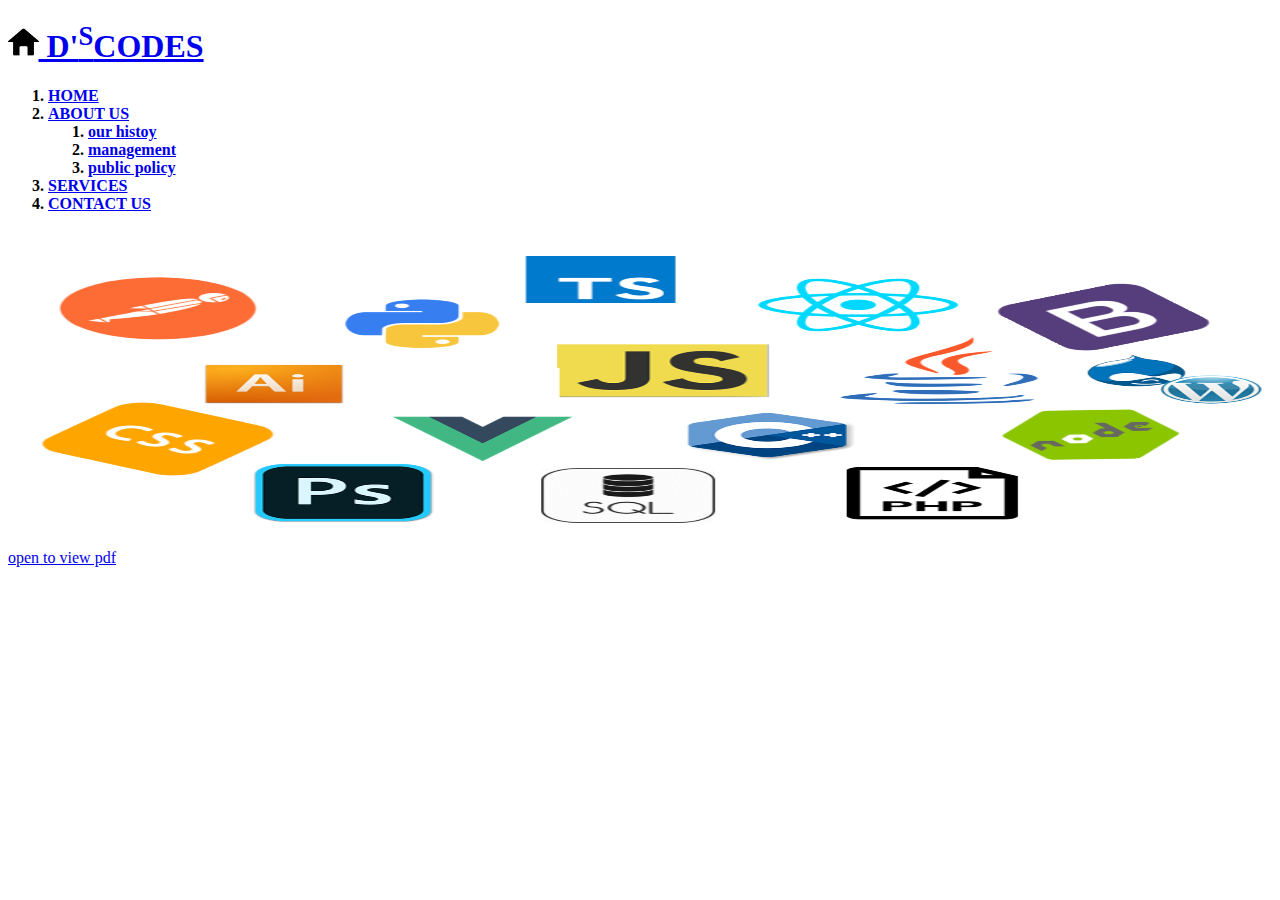
<file: management.html>
<!DOCTYPE html>
<html lang="en">
    <head>
        <meta charset="UTF-8">
        <meta name="viewport" content="width=device-width, initial-scale=1.0">
        <title>
            welcome to my webpage
        </title>
    </head>
    <body>
        <h1 id="oo"><a href="index.html"> <img src="home icon.png" alt="" width="30.5" > D'<SUp>S</SUp>CODES</a></h1>
       
        <ol>
            <strong> <li><a href="index.html">HOME</a></li>
             <li><a href="about.html">ABOUT US</a></li>
                   <ol>
                     <li><a href="about.html" >our histoy</a></li>
                     <li><a href="about.html" >management</a></li>
                     <li><a href="about.html" >public policy</a></li>
                   </ol>
             <li><a href="services.html" >SERVICES</a></li>
             <li><a href="contact us.html" >CONTACT US</a></li>
             </strong>
             
             
            
         </ol>
        <img src="PROJ IMG.png" alt="IM" width="100%" height="300">
       <p><a href="BEE 2.pdf">open to view pdf</a></p>
    </body>
</html>
</file>
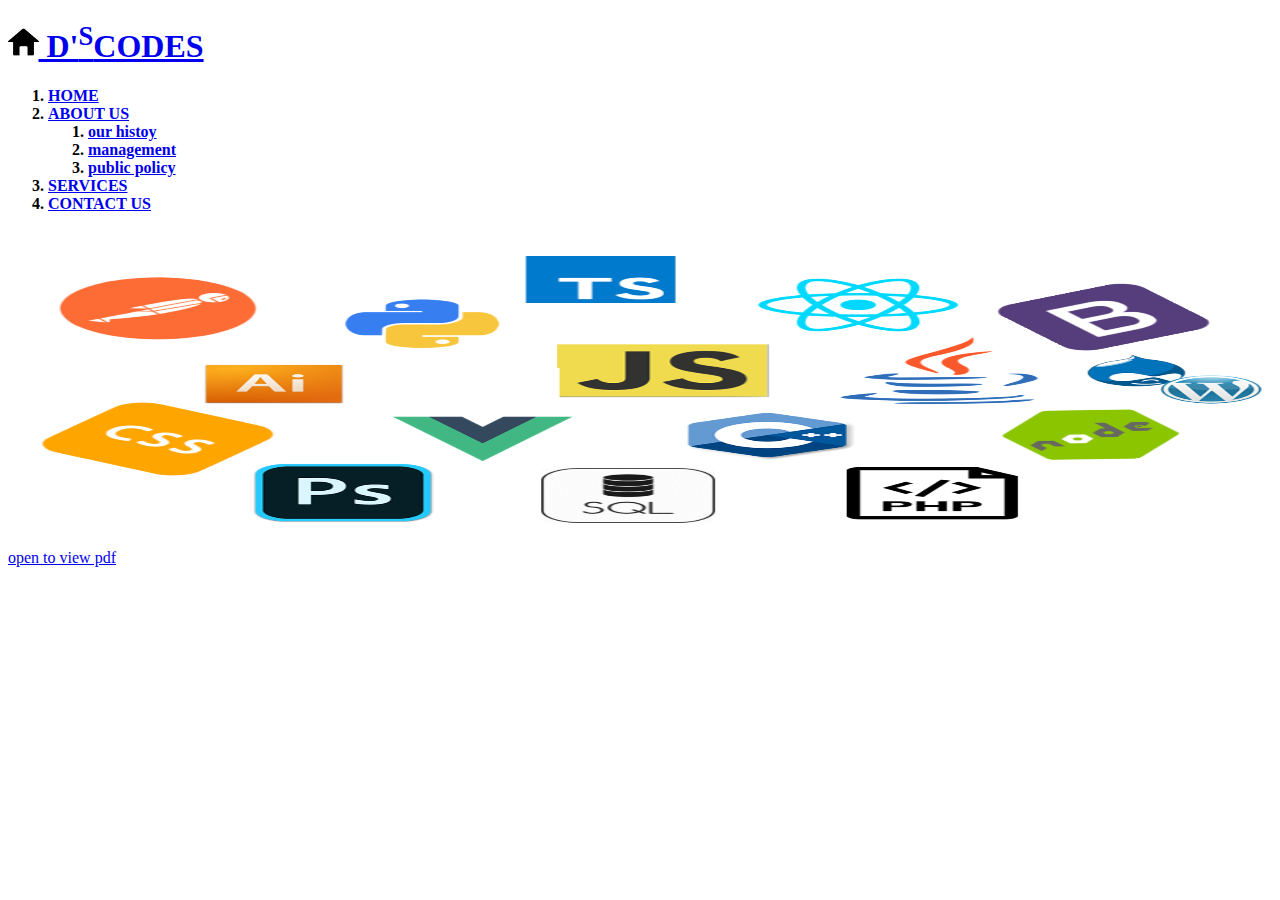
<file: our history.html>
<!DOCTYPE html>
<html lang="en">
    <head>
        <title>
            <meta charset="UTF-8">
            <meta name="viewport" content="width=device-width, initial-scale=1.0">
            welcome to my webpage
        </title>
    </head>
    <body>
        <h1 id="oo"><a href="index.html"> <img src="home icon.png" alt="" width="30.5" > D'<SUp>S</SUp>CODES</a></h1>
        <ol>
            <strong> <li><a href="index.html">HOME</a></li>
             <li><a href="about.html">ABOUT US</a></li>
                   <ol>
                     <li><a href="about.html" >our histoy</a></li>
                     <li><a href="about.html" >management</a></li>
                     <li><a href="about.html" >public policy</a></li>
                   </ol>
             <li><a href="services.html" >SERVICES</a></li>
             <li><a href="contact us.html" >CONTACT US</a></li>
             </strong>
             
             
            
         </ol>
        <img src="PROJ IMG.png" alt="IM" width="100%" height="300">
       <p><a href="BEE 2.pdf">open to view pdf</a></p>
    </body>
</html>
</file>
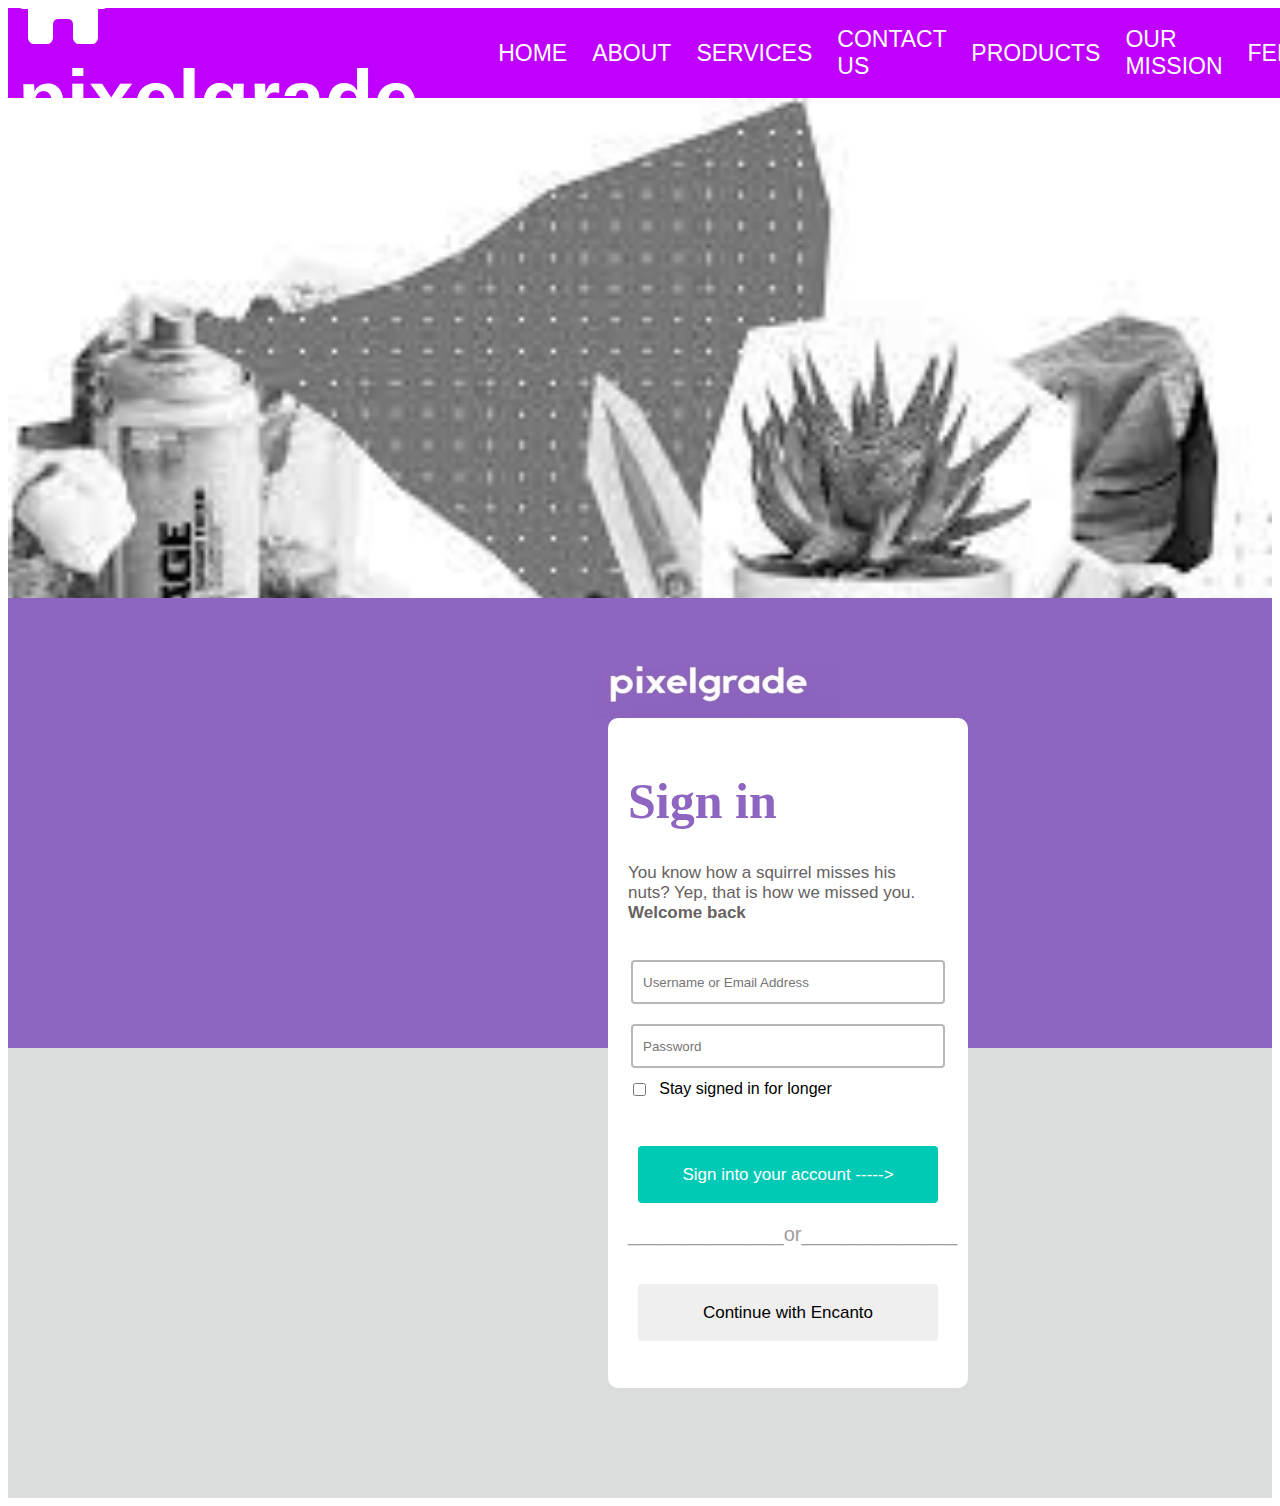
<file: pixelgrade.html>
<!DOCTYPE html>
<html lang="en">
<head>
    <meta charset="UTF-8">
    <meta name="viewport" content="width=device-width, initial-scale=1.0">
    <title>pixelgrade</title>
    <link rel="stylesheet" href="pixelgrade.css">
    <link rel="stylesheet" href="https://cdnjs.cloudflare.com/ajax/libs/font-awesome/6.4.2/css/all.min.css">
</head>
<body>
    <nav>
        <a href="index.html" id="nora"><h1 id="new"> <i class="fa-solid fa-house-chimney"></i>pixelgrade</h1></a>
         <ul>
             <a href="index.html" id="max"><li>home</li></a>
             <a href="bizg.html" id="max"><li>about</li></a>
             <a href="fcmb.html" id="max"><li>services</li></a>
             <a href="d'scodes.html" id="max"><li>contact us</li></a>
             <a href="bridge.html" id="max"><li>products</li></a>
             <a href="pixelgrade.html" id="max"><li>our mission</a>
             <a href="Whogohost.html" id="max"><li>feedback</li></a>
             
         </ul>
    </nav>
   <div id="pix">
    
   </div>

    
    <div id="parent">
        <div id="top">
            <img src="pix img.jpg" alt="">
        </div>
        <div id="bottom"></div>
        <div id="form">
           <h1 id="old">Sign in</h1>
           <p id="p">You know how a squirrel misses his <br> nuts? Yep, that is how we missed you. <br> <strong>Welcome back</strong></p>
           <div id="omo">
             <input type="text" placeholder="Username or Email Address"><br>
             <input type="text" placeholder="Password"><br>
             <input type="checkbox"><div id="label"><label for="">Stay signed in for longer</label></div> <br>
             <input type="submit" value="Sign into your account ----->" id="blue">
             <p id="line">______________or______________</p>
             <input type="submit" value="Continue with Encanto" id="u">
           </div>

        </div>
    </div>
</body>
</html>
</file>
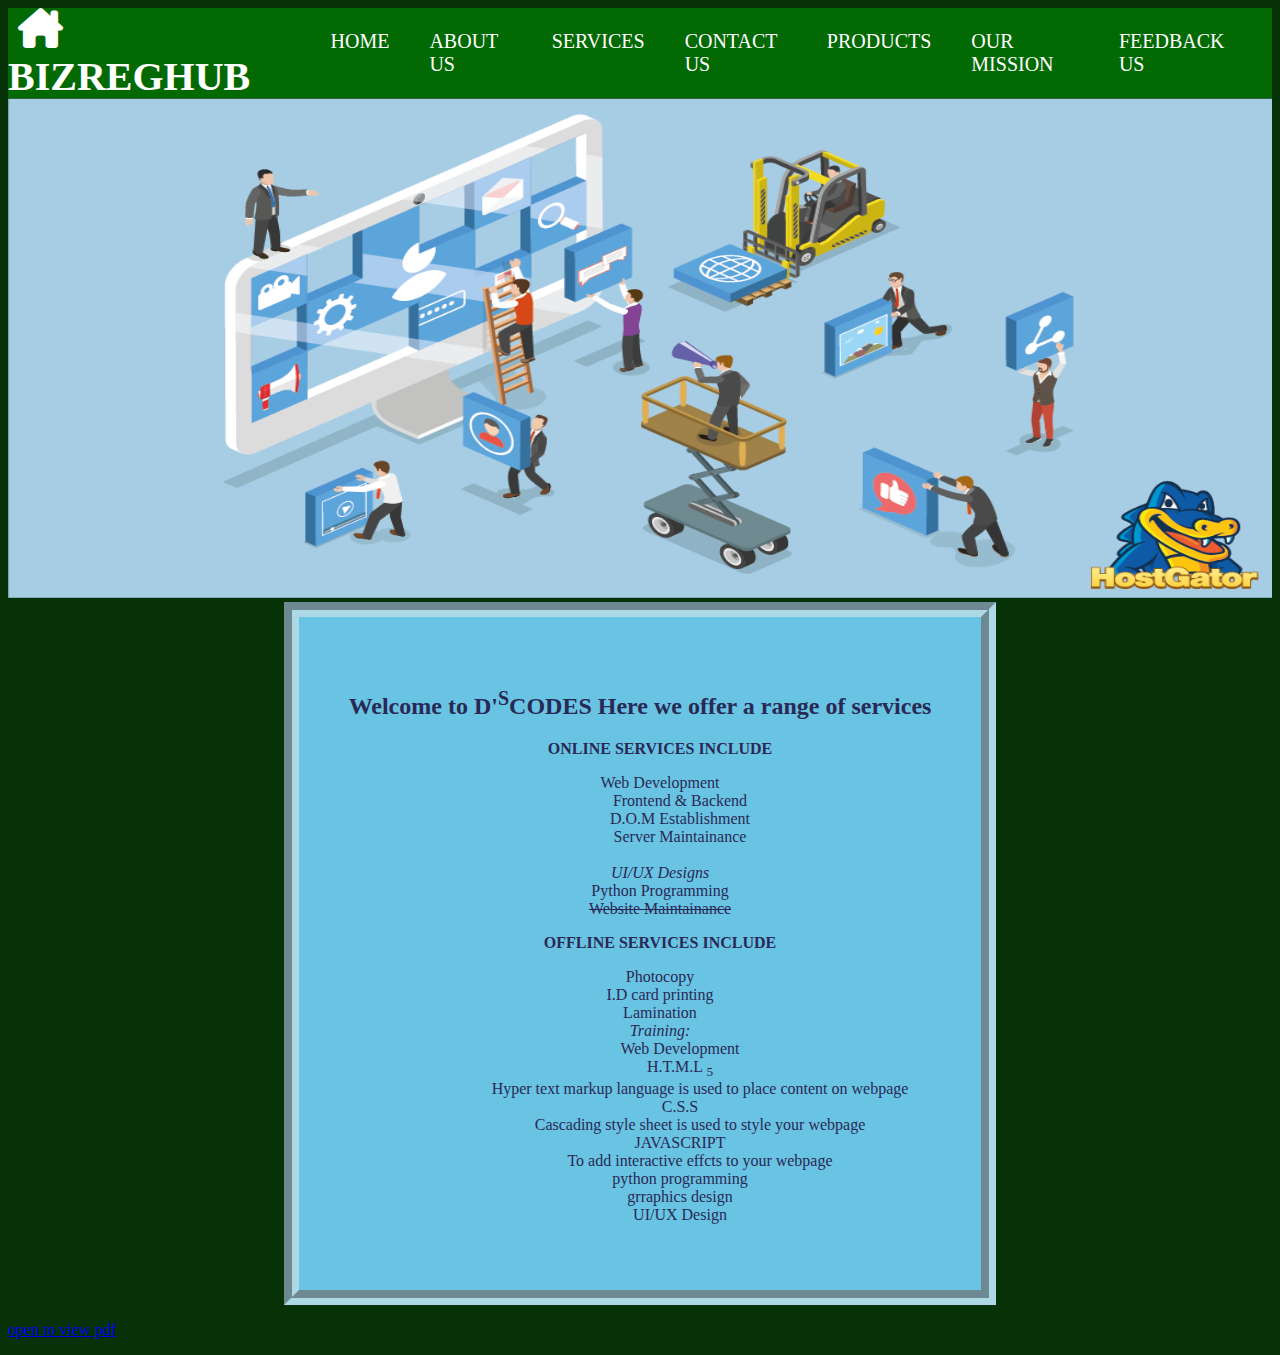
<file: services.html>
<!DOCTYPE html>
<html lang="en">

<head>
    <meta charset="UTF-8">
    <meta name="viewport" content="width=device-width, initial-scale=1.0">
    <title>
        welcome to my webpage
    </title>
    <link rel="stylesheet" href="https://cdnjs.cloudflare.com/ajax/libs/font-awesome/6.4.2/css/all.min.css">
    <style>
        .fa-solid {
            margin: 0px 10px 0px 10px;
        }

        .fa-solid:hover {
            background: rgb(1, 79, 1);
            padding: 8px;

            border-radius: 10px;
        }

        body {
            background: rgb(7, 50, 7);
            color: white;
        }

        #img {
            background: green;
        }

        #oo a {
            text-decoration: none;
            color: white;
            font-size: 40px;

        }

        .drop {
            font-size: 20px;
        }

        .nav {
            display: flex;
            background: rgb(3, 106, 3);
            height: 90px;
            justify-content: space-between;
            align-items: center;
        }

        .nav .fis {
            display: flex;
            list-style: ;


        }

        .nav .fis .drop {
            margin-right: 40px;
            list-style: none;



        }

        .nav a {
            text-decoration: none;
            color: white;


        }

        .dis li {
            list-style: none;
            margin-top: 10px;
        }

        .dis li:hover {
            background: rgb(1, 79, 1);
            padding: 7px 9px;
            border-radius: 10px;

        }
        .dis {
            position: absolute;
            padding: 10px 10px;
            margin: 10px 0px 0px 0px;
            background-color: green;
            border-radius: 10px;
            display: none;
        }

        .drop:hover {
            background: rgb(1, 79, 1);
            padding: 8px;
            border-radius: 10px;
        }

        .about:hover .dis {
            display: block;
        }

        div {
            background: rgb(105, 195, 226);
            color: rgb(41, 41, 86);
            text-align: center;
            border: 15px groove lightblue;
            margin: auto;
            width: fit-content;
            padding: 50px;

        }

        ul {
            list-style: none;
        }

        li {
            list-style: none;
        }
    </style>

</head>

<body>

    <nav class="nav">
        <h1 id="oo"><a href="index.html"><i class="fa-solid fa-house-chimney"></i>BIZREGHUB</a></h1>
        <ol class="fis">


            <li class="drop"><a href="index.html">HOME</a></li>
            <li class="drop about"><a href="d'scodes.html">ABOUT US</a>
                <ol class="dis">
                    <li><a href="about.html">our histoy</a></li>
                    <li><a href="services.html">management</a></li>
                    <li><a href="contact us.html">public policy</a></li>
                </ol>
            </li>
            <li class="drop"><a href="bridge.html">SERVICES</a></li>
            <li class="drop"><a href="pixelgrade.html">CONTACT US</a></li>
            <li class="drop"><a href="pixelgrade.html">PRODUCTS</a></li>
            <li class="drop"><a href="pixelgrade.html">OUR MISSION</a></li>
            <li class="drop"><a href="Whogohost.html">FEEDBACK US</a></li>






        </ol>
    </nav>

    <img src="services.img" alt="IM" width="100%" height="500">

    <div>
        <h2>
            <center>Welcome to D'<SUP>S</SUP>CODES Here we offer a range of services
        </h2>
        <ul>
            <p><strong>ONLINE SERVICES INCLUDE</strong></p>
            <li>Web Development
                <ol>
                    <li>Frontend & Backend</li>
                    <li>D.O.M Establishment</li>
                    <li>Server Maintainance</li>
                </ol>
            </li> <br>
            <li><i>UI/UX Designs</i></li>
            <li>Python Programming</li>
            <li><del>Website Maintainance</del></li>



        </ul>

        <ul>
            <p><strong>OFFLINE SERVICES INCLUDE</strong></p>

            <li>Photocopy</li>
            <li>I.D card printing</li>
            <li>Lamination</li>
            <li><em>Training:</em>
                <ol>
                    <li>Web Development
                        <dl>
                            <dt>H.T.M.L <sub>5</sub></dt>
                            <dd>Hyper text markup language is used to place content on webpage</dd>
                            <dt>C.S.S</dt>
                            <dd>Cascading style sheet is used to style your webpage</dd>
                            <dt>JAVASCRIPT</dt>
                            <dd> To add interactive effcts to your webpage</dd>
                        </dl>
                    </li>
                    <li>python programming</li>
                    <li>grraphics design</li>
                    <li>UI/UX Design</li>
                </ol>

            </li>



            </dl>
        </ul>


    </div>



    <style>




    </style>







    <p><a href="BEE 2.pdf">open to view pdf</a></p>
</body>
</file>
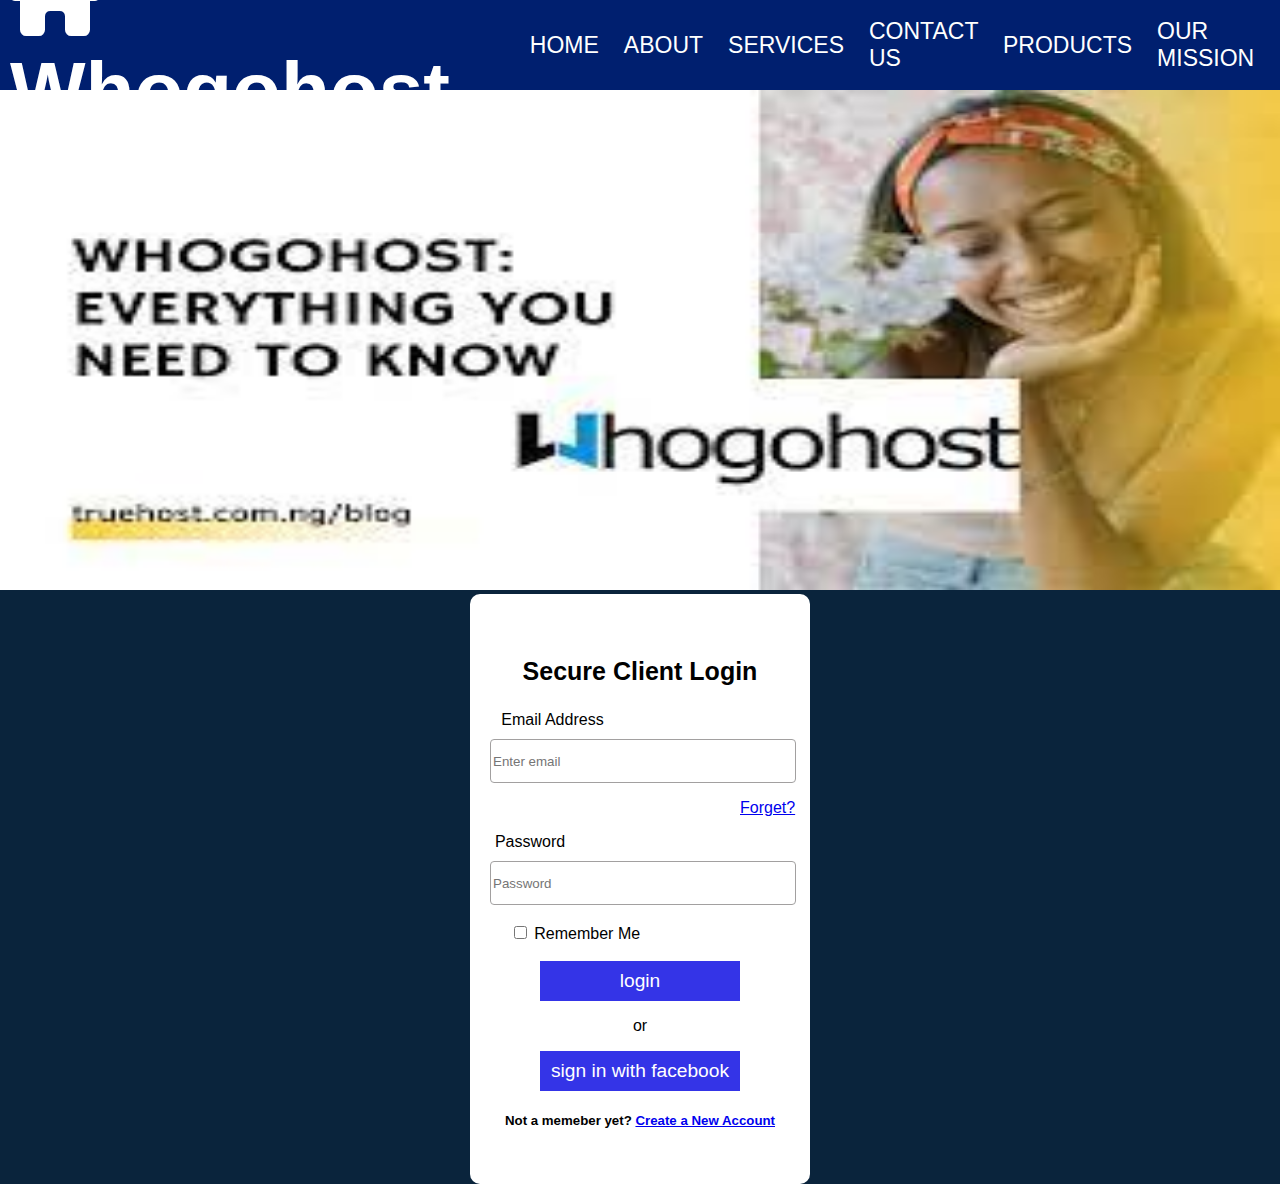
<file: Whogohost.html>
<!DOCTYPE html>
<html lang="en">
<head>
    <meta charset="UTF-8">
    <meta name="viewport" content="width=device-width, initial-scale=1.0">
    <title>whogohost</title>
    <link rel="stylesheet" href="Whogohost.css">
    <link rel="stylesheet" href="https://cdnjs.cloudflare.com/ajax/libs/font-awesome/6.4.2/css/all.min.css">
</head>
<body>
    <nav>
        <a href="index.html" id="nora"><h1> <i class="fa-solid fa-house-chimney"></i>Whogohost</h1></a>
         <ul>
             <a href="index.html" id="max"><li>home</li></a>
             <a href="bizg.html" id="max"><li>about</li></a>
             <a href="fcmb.html" id="max"><li>services</li></a>
             <a href="d'scodes.html" id="max"><li>contact us</li></a>
             <a href="bridge.html" id="max"><li>products</li></a>
             <a href="pixelgrade.html" id="max"><li>our mission</li></a>
             <a href="Whogohost.html" id="max"><li>feedback</li></a>
             
         </ul>
    </nav>
    <img src="whog.jfif" alt="" width="100%" height="500">
    
   




    <div id="meat">
       <br> <h3>Secure Client Login </h3>

        <form action="">
            <label for="" id="fee">Email Address</label>
            <input type="text" id="man" placeholder="Enter email">
           <p id="wee"><a href="#">Forget?</a></p>
           
          
           <label for="" id="foe">Password</label>
           <input type="text" id="mai" placeholder="Password">
         <br><br> <input type="checkbox" class="man">
         <label for="" id="yes">Remember Me</label>
          <br> <br> <input type="submit" name="login" value="login" id="woe">

          <p> or</p>
          <input type="submit" name="" value="sign in with facebook" id="woo">

          <h5>Not a memeber yet? <a href="#">Create a New Account</a></h5>


        </form>
    </div>

    
</body>
</html>
</file>
<file: form.css>
body{
    background: rgba(31, 0, 44, 255);
    padding-bottom: 300px;
    padding-top: 120px;
    
}
#oo{
    text-align: center;
}
#oU{
    text-align: center;
    font-family: 'Nosifer', sans-serif;
    font-size: 330%;
    color: rgba(204, 180, 212, 255);
    position: relative;
    top: -18px;
   
    right: 500px;
    
    /* margin-bottom: 40px; */
}    
#ok{
    width: fit-content;
    font-family: 'Lemonada', cursive;
    font-size: 600%;
    color: rgba(204, 180, 212, 255);

}
.fd{
    background-image: url(glenn-carstens-peters-npxXWgQ33ZQ-unsplash.jpg);
    background-repeat: no-repeat;
    background-size: cover;
    width: 100%;
    height: 700px;
}
.image-overlay{
    width: 100%;
    height: 700px;
    background-color: rgba(128, 0, 128, 0.5);
    justify-content: center;
    align-items: center;
    display: flex;
}
.sd{
    background: rgba(204, 180, 212, 255);
    width: fit-content;
    margin: 0px auto;
    padding: 10px 10px 140px 10px;
    border: none;
    border-radius: 10px;
    font-family: 'Lucida Sans', 'Lucida Sans Regular', 'Lucida Grande', 'Lucida Sans Unicode', Geneva, Verdana, sans-serif;
    z-index: 5;
}
.bn{
    width: 98%;
}
td{
    padding: 2% 0% 0% 0%;
}
input{
    border: 1.5px solid grey;
    border-radius: 3px;
    height: 25px;
    outline-color: rgb(162, 38, 230);
}
textarea{
    border: 1.5px solid grey;
    border-radius: 3px;
    outline-color: rgb(162, 38, 230);
    
}
input[type="file"]{
    border: none;
    width: 90px;
}
#nora{
    width: 20px;
    height: 15px;
   
}
#cap{
    background: white;
    text-align: center;
    align-items: center;
    justify-content: center;
    width: 30%;
    padding: 10px;
    position: relative;
    left: 34%;
    top: 50px;
    font-size: 13px;
   
}
input[type="submit"]{
    position: relative;
    left: 85%;
    top: 130px;
    background-color: purple;
    color: white;
    border: none;
    border-radius: 10px;
    font-size: 16px;
    z-index: ;
    
}
#head{
    background: purple;
    width: 100%;
    height: 17.9%;
    position: fixed;
    top: 0px;
    left: 0px;
    z-index: 9;
   
}
.yh{
    background: purple;
    color: rgba(204, 180, 212, 255);
    position: fixed;
    bottom: 20px;
    left: 20px;
    padding: 20px 30px;
    border: none;
    border-radius: 10px;

}
.mn{
    background: purple;
    color: rgba(204, 180, 212, 255);
    position: fixed;
    bottom: 20px;
    right: 20px;
    padding: 20px 30px;
    border: none;
    border-radius: 10px;
} 
#lado{
    position: fixed;
    top: 8px;
    left: 320px;
    background: none;
    width: 100%;
    
    margin: 20px 20px 20px 200px;

    
}

#lado ul li{
    display: inline-flex;
    margin: 0px 5px;
    color: rgba(204, 180, 212, 255);
    font-size: 25px;
    font-family: Cambria, Cochin, Georgia, Times, 'Times New Roman', serif;
    margin: 10px;

}
#lado ul li a{
    text-decoration: none;

    
   
    
    
}
#sl:hover{
    background: rgb(66, 2, 66);
    padding: 10px 5px;
    border-radius: 10px;
    box-shadow: 10px 10px 10px rgb(46, 1, 46);
}
.fa-solid{
    margin: 15px 0px 15px 15px;
    
    text-align: center;
}
.fa-solid:hover{
    background: rgb(66, 2, 66);
    border-radius: 20px;
    padding: 10px;
    box-shadow: 10px 10px 10px rgb(46, 1, 46);
}
#oU{

}
#fl{
    color: rgba(204, 180, 212, 255);
    text-decoration: none;
}



/* mado nav css */
</file>
<file: style.css>
body {
    padding: 115px 0px 0px 0px;
    overflow-x: hidden;
    font-family: 'Lucida Sans', 'Lucida Sans Regular', 'Lucida Grande', 'Lucida Sans Unicode', Geneva, Verdana, sans-serif;
}

.max {
    background: black;
    color: white;
    position: fixed;
    top: 0px;
    left: 0px;
    margin: 0px 0px 0px 0px;
    width: 100%;
    text-align: center;
}

.nav {
    /* background: blue; */
    display: flex;
    justify-content: space-between;
    /* position: fixed;
    top: 80px;
    left: 0; */


    width: 100%;

}

.imgdiv {
    margin: 0px 0px 0px 93px;
    width: 80px;
    display: flex;
    align-items: flex-start;

}

.FCLogo {
    width: 100%;
}

.lidiv {
    padding: 0px;
    margin: 0px auto;
    list-style-type: none;
    display: flex;
    align-items: center;

}

.li-s {
    margin: 10px;
    font-size: 20px;
    font-weight: 600;
}

.link {
    text-decoration: none;
    color: purple;
    text-transform: uppercase;

}
.link:hover{
    border-bottom: 3px solid;
    border-right: 3px solid;
    background: purple;
    color: white;
    padding: 5px 10px;
    border-radius: 10px;
    box-shadow: 10px 10px 5px rgb(80, 2, 80);
}
.body {

    background: rgb(115, 4, 115);
    padding: 0px 0px 0px 0px;
    width: 100%;


}

.in {
    display: flex;
    align-items: center;
    background: orange;
    width: fit-content;
    margin: 0px 0px 0px 93px;
    padding: 0px 90px 0px 15px;
}

.fa-solid {
    height: fit-content;
    width: fit-content;
    padding: 6px;
    border: none;
    border-radius: 20px;
    font-size: 25px;
    background: white;


}

.mk {
    display: flex;
}

.ol {
    border-left: 5px solid orange;
    width: fit-content;
    padding: 0px 0px 0px 10px;
    margin-left: 90px;

}

.ol>.wt {
    font-weight: 900;
}

.main {
    height: 300px;
    width: 88%;
    margin: 0px auto;
}

.boxs {
    display: flex;
}

.form {
    background: rgb(162, 4, 109);
    width: fit-content;
    height: 356px;
    padding: 5px 5px 0px 5px;
}

table {
    width: 410px;
    background: white;
    padding: 10px;

}

input[type="text"] {
    width: 100%;
    margin-bottom: 20px;
    border: 1px solid;

}

.bt {
    padding: 15px 25px;
    margin-top: 20px;
    background: orange;
    border: 2px solid;
    border-radius: 4px;
}

.link2 {
    text-decoration: none;
    color: rgb(71, 192, 233);
}

.image {
    width: 520px;
    height: 350px;
}

.fc-app {
    width: 100%;
}

.wo {
    background: pink;
    height: 360px;
    width: 419px;
    padding: 0px 10px 0px 10px;

}

.wo p {
    font-size: 14px;
}

.lock {
    display: flex;
}

.nk {
    font-size: 20px;
    font-weight: 1500;
}

.fa-lock {
    font-size: 35px;
    margin: 0px 0px 0px 40px;
}

.bu {
    margin: 0px 0px 0px 230px;
    background: orange;
    padding: 3px 10px;
    border: 2px solid;
    border-radius: 4px;
}

.form,
.image {
    margin: 0px 20px 0px 0px;
}

.row {
    display: flex;
    justify-content: flex-end;
}

.mae {
    display: flex;

    width: 57%;


    margin: 20px 89px 0px 0px;
    border: 1px solid;

}

.map {
    background: none;
    color: rgb(170, 146, 8);
    width: fit-content;
    text-align: center;
    /* margin: 0px 0px 0px 350px; */
}

.marko {
    width: 120px;
    background: orange;
    justify-content: center;
    padding: 42px 20px 20px 20px;


}

.p9 {
    text-align: left;
    width: fit-content;
}

.mut {
    width: 40px;
    margin: 0px 0px 0px 25px;
}

.rat {
    width: 60px;
}

.rot {
    width: 50px;
}

.kat {
    width: 100%;
    background: none;
}

.mark {
    width: 25%;
}

.mark,
.mar,
.ma {
    margin-right: 40px;
    margin-top: 10px;
}

.bot {
    text-decoration: none;
    color: rgb(22, 77, 107);
}

.icon {
    display: flex;

    justify-content: flex-end;
}

.ics {
    display: flex;
    align-items: center;
    margin: 0px 100px 0px 0px;
    width: fit-content;
}

.fa-brands {
    font-size: 40px;
    margin: 0px 15px 0px 0px;
}

.fa-comments {
    color: blue;
    margin: 0px 10px 0px 50px;
    font-size: 35px;
}

.fa-facebook {
    background: white;
    color: rgb(49, 49, 175);
}

.fa-twitter {
    color: rgb(33, 177, 200);
}

.fa-linkedin {
    color: rgb(4, 74, 161);
}

.fa-youtube {
    color: red;
}

.fa-google {
    color: blue;
}

.down {
    background: rgb(32, 31, 31);
    margin-top: 40px;

    padding: 10px 40px 10px 40px;
}

.info {
    text-align: center;
    color: white;
    font-size: 12px;
}
</file>
<file: pixelgrade.css>
#top{
    background: rgba(142, 101, 193, 255);
    margin: 0px 0px 0px 0px;
    width: 100%;
    height: 450px;
}
img{
    width: 250px;
    height: 75px;
    margin: 45px 0px 0px 582px;
    border: none;
}
#bottom{
    background: rgba(219, 221, 220, 255);
    margin: 0px 0px 0px 0px;
    width: 100%;
    height: 450px;
}
#form{
    /* margin: 0px 0px 100px 0px ; */
    height: 630px;
    width: 320px;
    background: white;
    position: absolute;
    top: 120px;
    left: 600px;
    padding: 20px 20px ;
    border-radius: 10px;
}
#parent{
    position: relative;
    z-index: 5;
}
#omo{
    text-align: center;

}
#old{
    font-size: 50px;
    color: rgba(142, 101, 193, 255);
    font-family: Cambria, Cochin, Georgia, Times, 'Times New Roman', serif;

}
#p{
    font-size: 17px;
    font-family: 'Lucida Sans', 'Lucida Sans Regular', 'Lucida Grande', 'Lucida Sans Unicode', Geneva, Verdana, sans-serif;
    color: rgb(102, 98, 98);
   

}
#line{
    font-size: 20px;
    color: rgb(158, 156, 156);
}
input[type="text"]{
    width: 300px;
    height: 40px;
    margin: 20px 0px 0px 0px;
    border-radius: 4px;
    border: 2px solid rgb(185, 183, 183);
    padding: 0px 0px 0px 10px ;
    outline-color: rgba(142, 101, 193, 255);
    


}
input[type="checkbox"]{
    margin: 15px 0px 0px 0px;
    position: absolute;
    right: 322px;
    accent-color: blue;
    

}


#blue{
    margin: 30px 0px 0px 0px;
    width: 300px;
    height: 57px;
    color: white;
    background: rgba(0, 201, 182, 255);
    border: none;
    font-size: 17px;
    border-radius: 4px;
}
#u{
    width: 300px;
    height: 57px;
    border: none;
    font-weight: px;
    border-radius: 4px;
    font-size: 17px;
    margin: 18px 0px 0px 0px;

}
#label{
    margin: 12px 85px 0px 0px;
}

/* nav bar */

body{
    
    
    
    font-family: 'Lucida Sans', 'Lucida Sans Regular', 'Lucida Grande', 'Lucida Sans Unicode', Geneva, Verdana, sans-serif;
}
nav{
    background: rgb(191, 0, 255);
    width: 100%;
    height: 50px;
    margin: 0px 0px 0px 0px;
    display: flex;
    justify-content: space-between;
    align-items: center;
    padding: 20px 10px ;
    
}
nav ul{
    display: flex;
    justify-content: center;
    align-items: center;
    margin: 0px 20px;
    
}
nav ul li{
    list-style-type: none;
    padding: 0px 5px;
    margin: 0px 0px 0px 15px;
    
   
}
#max{
    color: white;
    text-decoration: none;
    font-size: 23px;
    text-transform: uppercase;
}
#max:hover{
    background: rgb(142, 5, 188);
    padding: 10px 20px 10px 20px;
    border-radius: 13px;
    box-shadow: 9px 9px 10px rgb(116, 3, 154);
}
#nora{
    color: white;
    margin: 0px;
    text-decoration: none;
    font-size: 40px;
}
.fa-solid{
    margin: 0px 9px 0px 0px;
}
.fa-solid:hover{
    background: rgb(142, 5, 188);
    padding: 7px 10px;
    border-radius: 13px;
    box-shadow: 9px 9px 10px rgb(116, 3, 154);
}



/* mado nav */

#pix{
    background-image: url(pixel.jfif);
    width: 100%;
    height: 500px;
    background-repeat: no-repeat;
    background-size: cover;
}
</file>
<file: Whogohost.css>
#wee {
    margin-left: 250px;
    width: fit-content;

}

#yes {
    margin-right: 130px;
}

#meat {
    background-color: white;
    width: 300px;
    height: 550px;
    margin: auto;
    border-radius: 10px;
    padding: 20px;
    /* margin-bottom: 500px; */
}

#cow {
    margin-left: 620px;
}

#fee {

    margin-right: 175px;
}

#foe {
    margin-right: 220px;

}

#woe {
    background: rgb(52, 52, 231);
    color: white;
    border: none;
    width: 200px;
    height: 40px;
    text-align: center;
    font-size: larger;
}

#woo {
    background: rgb(52, 52, 231);
    color: white;
    border: none;
    width: 200px;
    height: 40px;
    text-align: center;
    font-size: larger;
}

form {
    text-align: center;
}

h3 {
    text-align: center;
}

#man {
    width: 300px;
    height: 40px;
    margin: 10px 0px 0px 0px;
    border-radius: 4px;
    border: 1px solid rgb(162, 160, 160);

}

#mai {
    width: 300px;
    height: 40px;
    margin: 10px 0px 0px 0px;
    border-radius: 4px;
    border: 1px solid rgb(162, 160, 160);

}

h3 {
    font-size: 25px;
}

/* nav bar */

body {
    padding: 0px 0px 0px 0px;
    margin: 0px;
    background: rgba(10, 36, 60, 255);
    font-family: 'Lucida Sans', 'Lucida Sans Regular', 'Lucida Grande', 'Lucida Sans Unicode', Geneva, Verdana, sans-serif;
}

nav {
    background: rgba(0, 31, 111, 255);
    ;
    width: 100%;
    height: 50px;
    margin: 0px 0px 0px 0px;
    display: flex;
    justify-content: space-between;
    align-items: center;
    padding: 20px 10px;

}

nav ul {
    display: flex;
    justify-content: center;
    align-items: center;
    margin: 0px 20px;

}

nav ul li {
    list-style-type: none;
    padding: 0px 5px;
    margin: 0px 0px 0px 15px;


}

#max {
    color: white;
    text-decoration: none;
    font-size: 23px;
    text-transform: uppercase;
}

#max:hover {
    background: rgb(4, 4, 144);
    padding: 10px 20px 10px 20px;
    border-radius: 13px;
    box-shadow: 9px 9px 10px rgb(4, 4, 170);
}

#nora {
    color: white;
    margin: 0px;
    text-decoration: none;
    font-size: 40px;
}

.fa-solid {
    margin: 0px 9px 0px 0px;
}

.fa-solid:hover {
    background: rgb(4, 4, 144);
    padding: 7px 10px;
    border-radius: 13px;
    box-shadow: 9px 9px 10px rgb(4, 4, 170);
}
</file>
